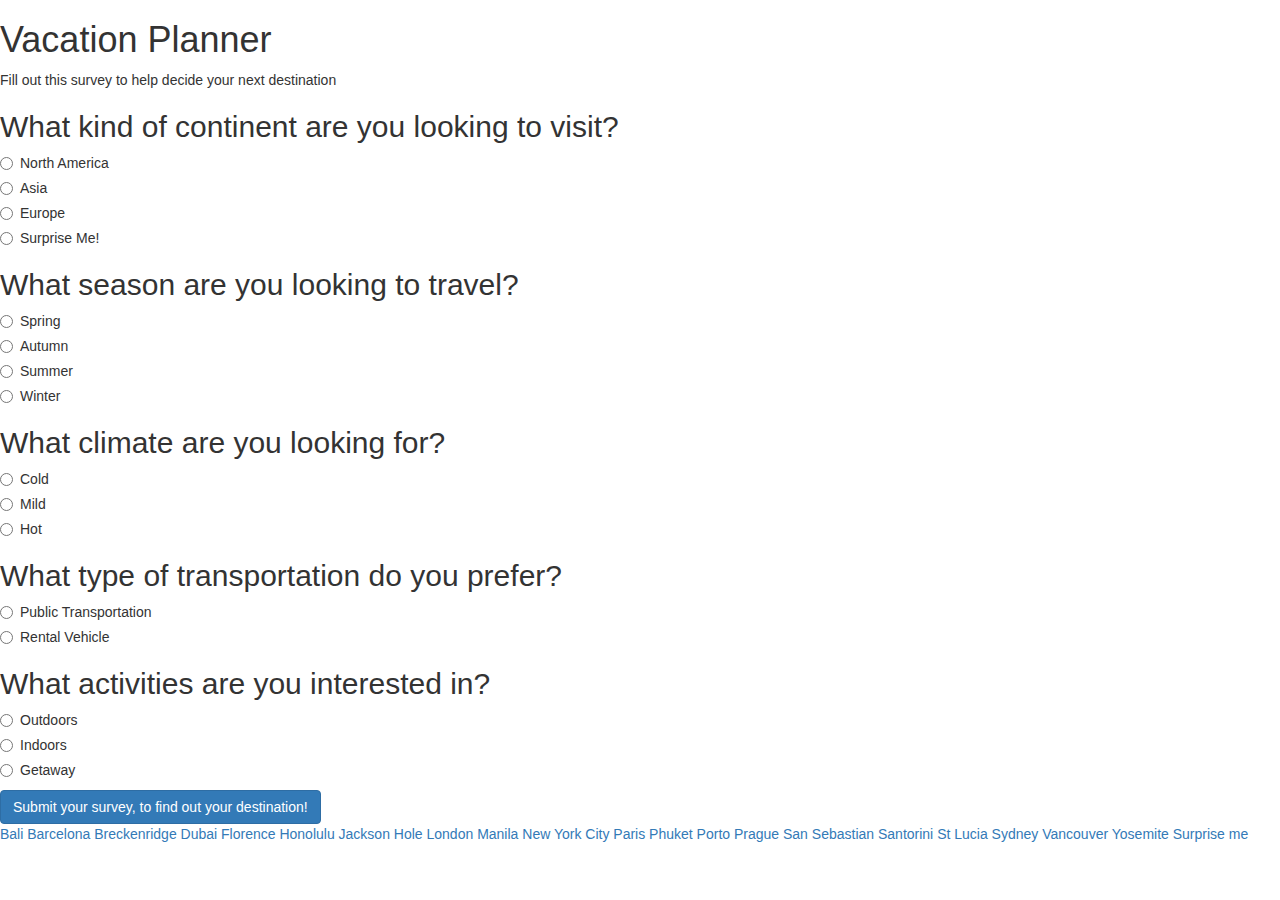
<file: index.html>
<!DOCTYPE html>
<html>
<head>
  <link rel="stylesheet" href="http://maxcdn.bootstrapcdn.com/bootstrap/3.3.7/css/bootstrap.min.css" integrity="sha384-BVYiiSIFeK1dGmJRAkycuHAHRg32OmUcww7on3RYdg4Va+PmSTsz/K68vbdEjh4u" crossorigin="anonymous">
  <link href="css/styles.css" rel="stylesheet" type="text/css">
  <script
  src="https://code.jquery.com/jquery-3.3.1.js"
  integrity="sha256-2Kok7MbOyxpgUVvAk/HJ2jigOSYS2auK4Pfzbm7uH60="
  crossorigin="anonymous"></script>
  <script src="js/scripts.js"></script>
  <title>Vacation Planner</title>
</head>
<body>

<h1>Vacation Planner</h1>
<p>Fill out this survey to help decide your next destination</p>

<form id="surveyQuestions">
  <h2>What kind of continent are you looking to visit?</h2>
    <div class="radio">
      <label>
        <input type="radio" name="continent" value="North America">
        North America
      </label>
    </div>
    <div class="radio">
      <label>
        <input type="radio" name="continent" value="Asia">
        Asia
      </label>
    </div>
    <div class="radio">
      <label>
        <input type="radio" name="continent" value="Europe">
        Europe
      </label>
    </div>
    <div class="radio">
      <label>
        <input type="radio" name="continent" value="Surprise Me">
        Surprise Me!
      </label>
    </div>

    <h2>What season are you looking to travel?</h2>
    <div class="radio">
      <label>
        <input type="radio" name="season" value="Any">
        Spring
      </label>
    </div>
    <div class="radio">
      <label>
        <input type="radio" name="season" value="Any">
        Autumn
      </label>
    </div>
    <div class="radio">
      <label>
        <input type="radio" name="season" value="Summer">
        Summer
      </label>
    </div>
    <div class="radio">
      <label>
        <input type="radio" name="season" value="Winter">
        Winter
      </label>
    </div>

    <h2>What climate are you looking for?</h2>
    <div class="radio">
      <label>
        <input type="radio" name="climate" value="Cold">
        Cold
      </label>
    </div>
    <div class="radio">
      <label>
        <input type="radio" name="climate" value="Mild">
        Mild
      </label>
    </div>
    <div class="radio">
      <label>
        <input type="radio" name="climate" value="Hot">
        Hot
      </label>
    </div>


    <h2>What type of transportation do you prefer?</h2>
    <div class="radio">
      <label>
        <input type="radio" name="transportation" value="Public">
        Public Transportation
      </label>
    </div>
    <div class="radio">
      <label>
        <input type="radio" name="transportation" value="Rental">
        Rental Vehicle
      </label>
    </div>

    <h2>What activities are you interested in?</h2>
    <div class="radio">
      <label>
        <input type="radio" name="activity" value="Outdoors">
        Outdoors
      </label>
    </div>
    <div class="radio">
      <label>
        <input type="radio" name="activity" value="Indoors">
        Indoors
      </label>
    </div>
    <div class="radio">
      <label>
        <input type="radio" name="activity" value="Getaway">
        Getaway
      </label>
    </div>

    <button class="btn btn-primary" type="submit" id="submitSurvey">Submit your survey, to find out your destination!</button>

</form>

<div id= "hideCities">
  <a href="cities/bali.html">Bali</a>
  <a href="cities/barcelona.html">Barcelona</a>
  <a href="cities/breckenridge.html">Breckenridge</a>
  <a href="cities/dubai.html">Dubai</a>
  <a href="cities/florence.html">Florence</a>
  <a href="cities/honolulu.html">Honolulu</a>
  <a href="cities/jacksonhole.html">Jackson Hole</a>
  <a href="cities/london.html">London</a>
  <a href="cities/manila.html">Manila</a>
  <a href="cities/newyork.html">New York City</a>
  <a href="cities/paris.html">Paris</a>
  <a href="cities/phuket.html">Phuket</a>
  <a href="cities/porto.html">Porto</a>
  <a href="cities/prague.html">Prague</a>
  <a href="cities/sansebastian.html">San Sebastian</a>
  <a href="cities/santorini.html">Santorini</a>
  <a href="cities/stlucia.html">St Lucia</a>
  <a href="cities/sydney.html">Sydney</a>
  <a href="cities/vancouver.html">Vancouver</a>
  <a href="cities/yosemite.html">Yosemite</a>
  <a href="http://bfy.tw/JcJA">Surprise me</a>

</div>


</body>
</html>
</file>
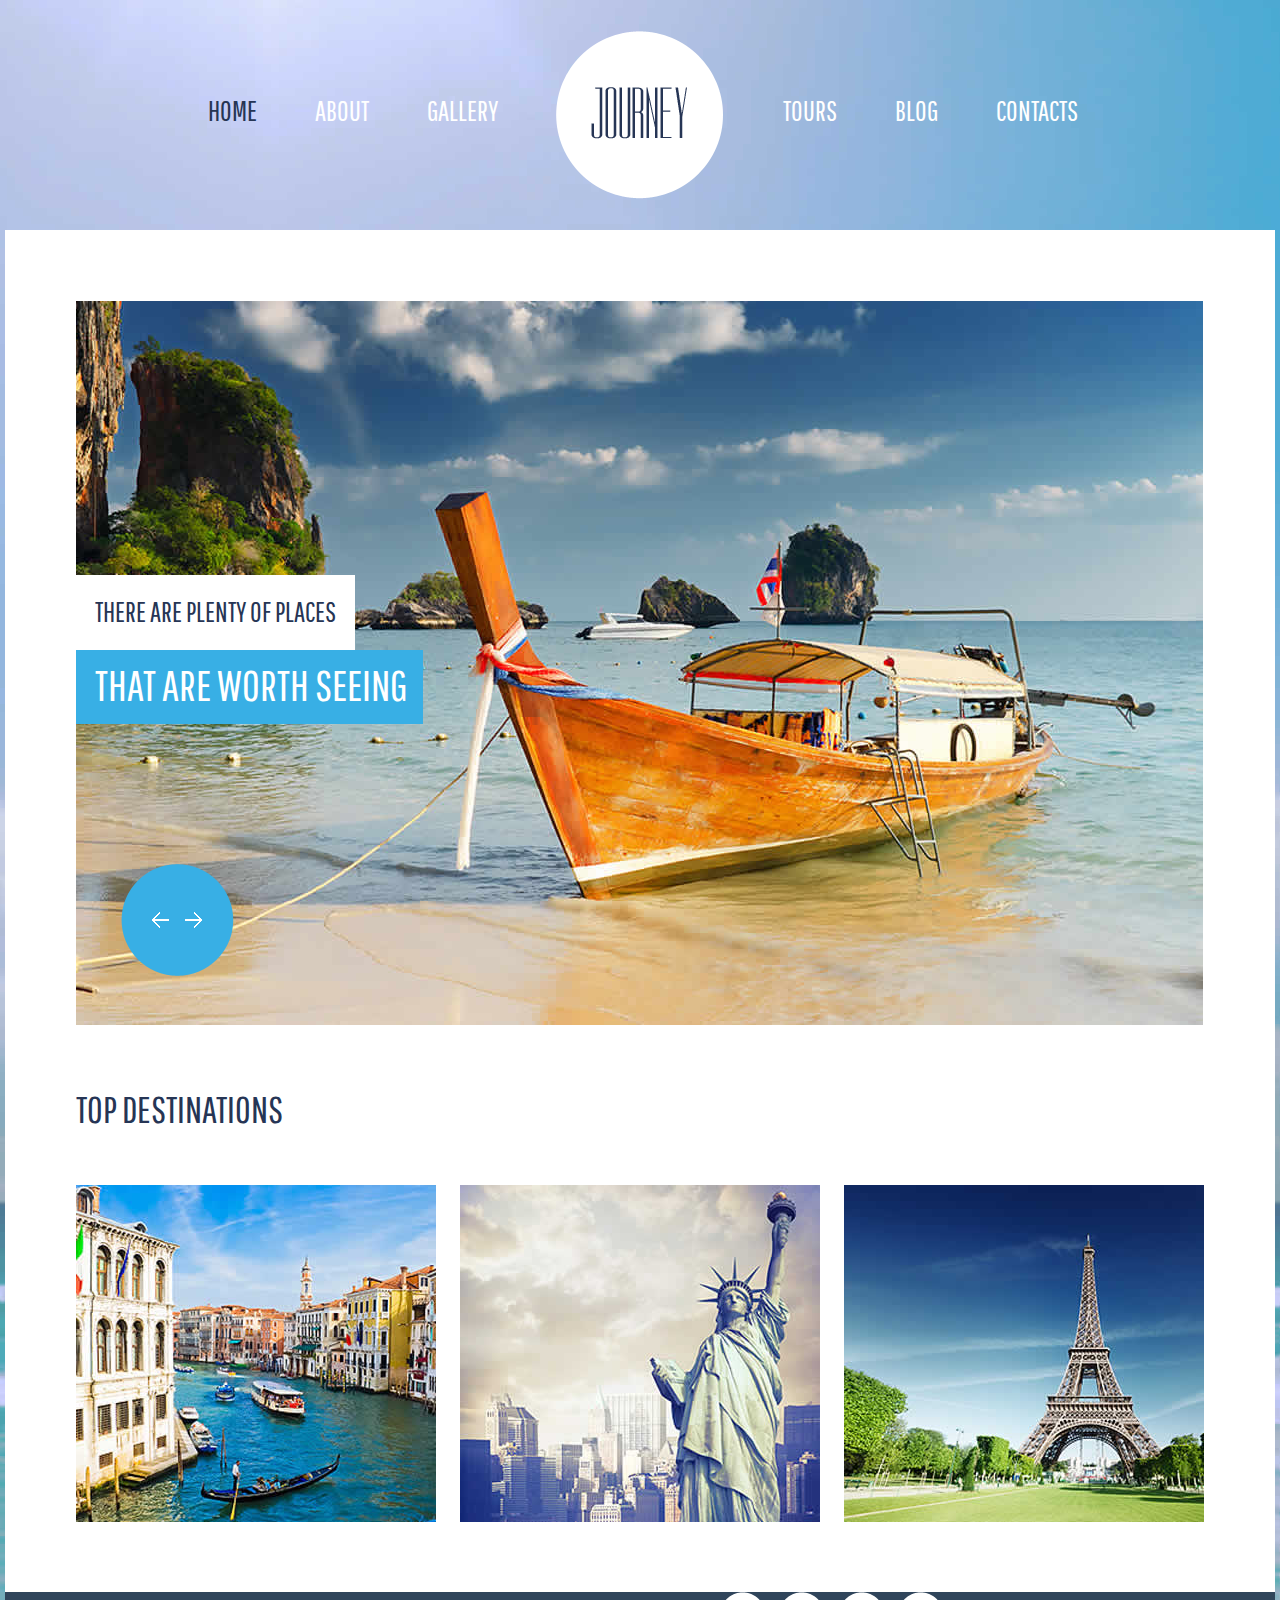
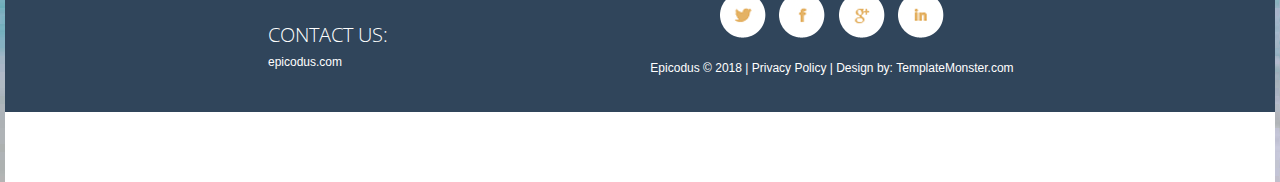
<file: Locations/index.html>
<!DOCTYPE html>
<html lang="en">
<head>
<title>Cities</title>
<meta charset="utf-8">
<link rel="icon" href="images/favicon.ico">
<link rel="shortcut icon" href="images/favicon.ico">
<link rel="stylesheet" href="css/style.css">
<link rel="stylesheet" href="css/slider.css">
<script src="js/jquery.js"></script>
<script src="js/jquery-migrate-1.1.1.js"></script>
<script src="js/superfish.js"></script>
<script src="js/sForm.js"></script>
<script src="js/jquery.jqtransform.js"></script>
<script src="js/jquery.equalheights.js"></script>
<script src="js/jquery.easing.1.3.js"></script>
<script src="js/tms-0.4.1.js"></script>
<script src="js/jquery-ui-1.10.3.custom.min.js"></script>
<script src="js/jquery.ui.totop.js"></script>
<script>
$(window).load(function () {
    $('.slider')._TMS({
        show: 0,
        pauseOnHover: false,
        prevBu: '.prev',
        nextBu: '.next',
        playBu: false,
        duration: 800,
        preset: 'random',
        pagination: false, //'.pagination',true,'<ul></ul>'
        pagNums: false,
        slideshow: 8000,
        numStatus: false,
        banners: true,
        waitBannerAnimation: false,
        progressBar: false
    });
    $("#tabs").tabs();
    $().UItoTop({
        easingType: 'easeOutQuart'
    });
});
</script>
<!--[if lt IE 9]>
<script src="js/html5shiv.js"></script>
<link rel="stylesheet" media="screen" href="css/ie.css">
<![endif]-->
</head>
<body class="page1">
<header>
  <div class="container_12">
    <div class="grid_12">
      <h1><a href="index.html"><img src="images/logo.png" alt=""></a></h1>
      <div class="clear"></div>
    </div>
    <div class="menu_block">
      <nav>
        <ul class="sf-menu">
          <li class="current"><a href="index.html">Home</a></li>
          <li class="with_ul"><a href="about.html">About</a>
            <ul>
              <li><a href="#">Agency</a></li>
              <li><a href="#">News</a></li>
              <li><a href="#">Team</a></li>
            </ul>
          </li>
          <li><a href="gallery.html">Gallery</a></li>
          <li><a href="tours.html">Tours</a></li>
          <li><a href="blog.html">Blog</a></li>
          <li><a href="contacts.html">Contacts</a></li>
        </ul>
      </nav>
      <div class="clear"></div>
    </div>
    <div class="clear"></div>
  </div>
</header>
<div class="main">
  <div class="container_12">
    <div class="grid_12">
      <div class="slider-relative">
        <div class="slider-block">
          <div class="slider"> <a href="#" class="prev"></a><a href="#" class="next"></a>
            <ul class="items">
              <li><img src="images/slide.jpg" alt="">
                <div class="banner">
                  <div>THERE ARE PLENTY OF PLACES</div>
                  <br>
                  <span> that are worth seeing</span> </div>
              </li>
              <li><img src="images/slide1.jpg" alt=""></li>
              <li><img src="images/slide2.jpg" alt=""></li>
              <li><img src="images/slide3.jpg" alt=""></li>
            </ul>
          </div>
        </div>
      </div>
    </div>
  </div>
  <div class="content">
    <div class="container_12">
      <div class="grid_12">
        <h3>Top Destinations</h3>
      </div>
      <div class="boxes">
        <div class="grid_4">
          <figure>
            <div><img src="images/page1_img1.jpg" alt=""></div>
            <figcaption>
              <h3>Venice</h3>
              Lorem ipsum dolor site geril amet, consectetur cing eliti. Suspendisse nulla leo mew dignissim eu velite a rew qw vehicula lacinia arcufasec ro. Aenean lacinia ucibusy fase tortor ut feugiat. Rabi tur oliti aliquam bibendum olor quis malesuadivamu. <a href="#" class="btn">Details</a> </figcaption>
          </figure>
        </div>
        <div class="grid_4">
          <figure>
            <div><img src="images/page1_img2.jpg" alt=""></div>
            <figcaption>
              <h3>New York</h3>
              Psum dolor sit ametylo gerto consectetur ertori hykill holit adipiscing lity. Donecto rtopil osueremo	kollit asec emmodem geteq tiloli. Aliquam dapibus neclol nami wertoli elittro eget vulpoli no
              utaterbil congue turpis in su. <a href="#" class="btn">Details</a> </figcaption>
          </figure>
        </div>
        <div class="grid_4">
          <figure>
            <div><img src="images/page1_img3.jpg" alt=""></div>
            <figcaption>
              <h3>Paris</h3>
              Lorem ipsum dolor site geril amet, consectetur cing eliti. Suspendisse nulla leo mew dignissim eu velite a rew qw vehicula lacinia arcufasec ro. Aenean lacinia ucibusy fase tortor ut feugiat. Rabi tur oliti aliquam bibendum olor quis malesuadivamu. <a href="#" class="btn">Details</a> </figcaption>
          </figure>
        </div>
      <!--  -->
      <div class="clear"></div>
    </div>
  </div>
  <div class="bottom_block">
    <div class="container_12">
      <div class="grid_2 prefix_2">
        <h4>Contact Us:</h4>
        <a href="https://www.epicodus.com">epicodus.com</a> </div>
      <div class="socials"> <a href="#"></a> <a href="#"></a> <a href="#"></a> <a href="#"></a> </div>
      <div class="copy"> Epicodus &copy; 2018 | <a href="#">Privacy Policy</a> | Design by: <a href="http://www.templatemonster.com/">TemplateMonster.com</a> </div>
    </div>
    <div class="clear"></div>
  </div>
</footer>
</body>
</html>
</file>
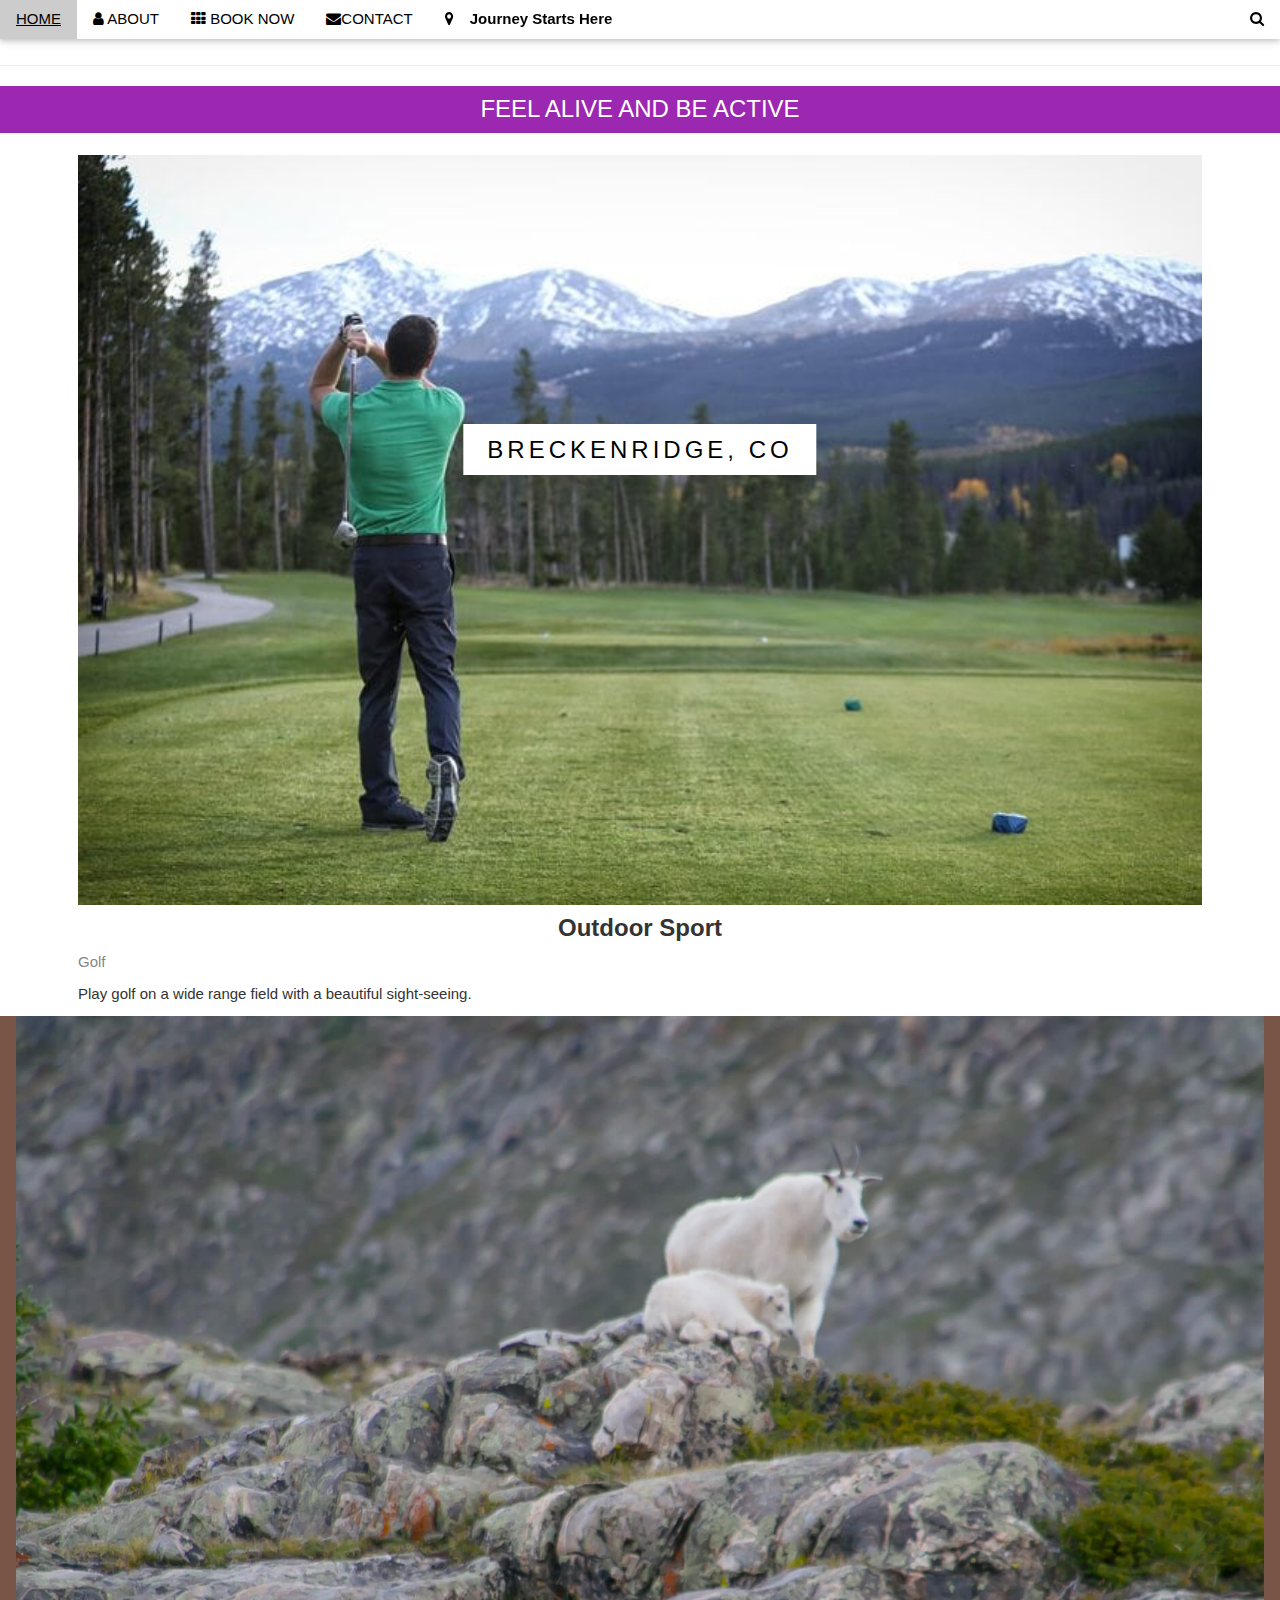
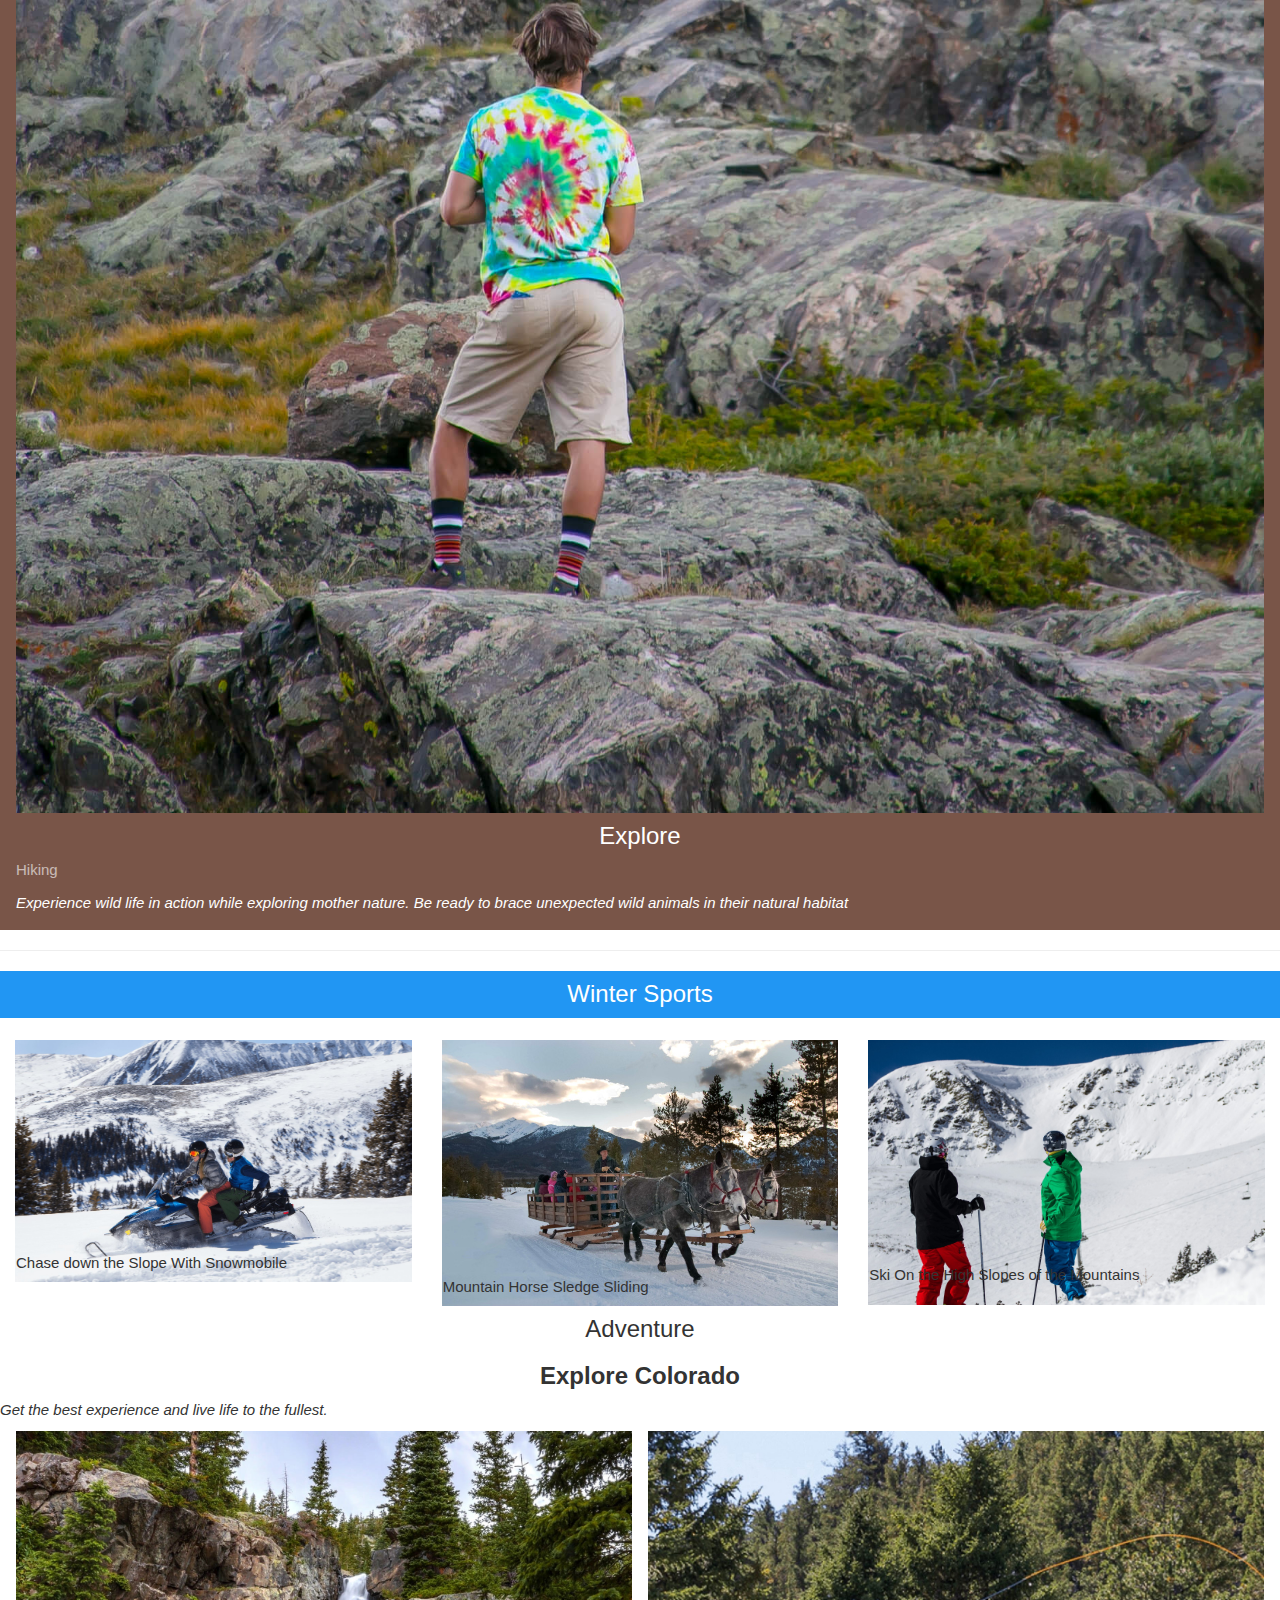
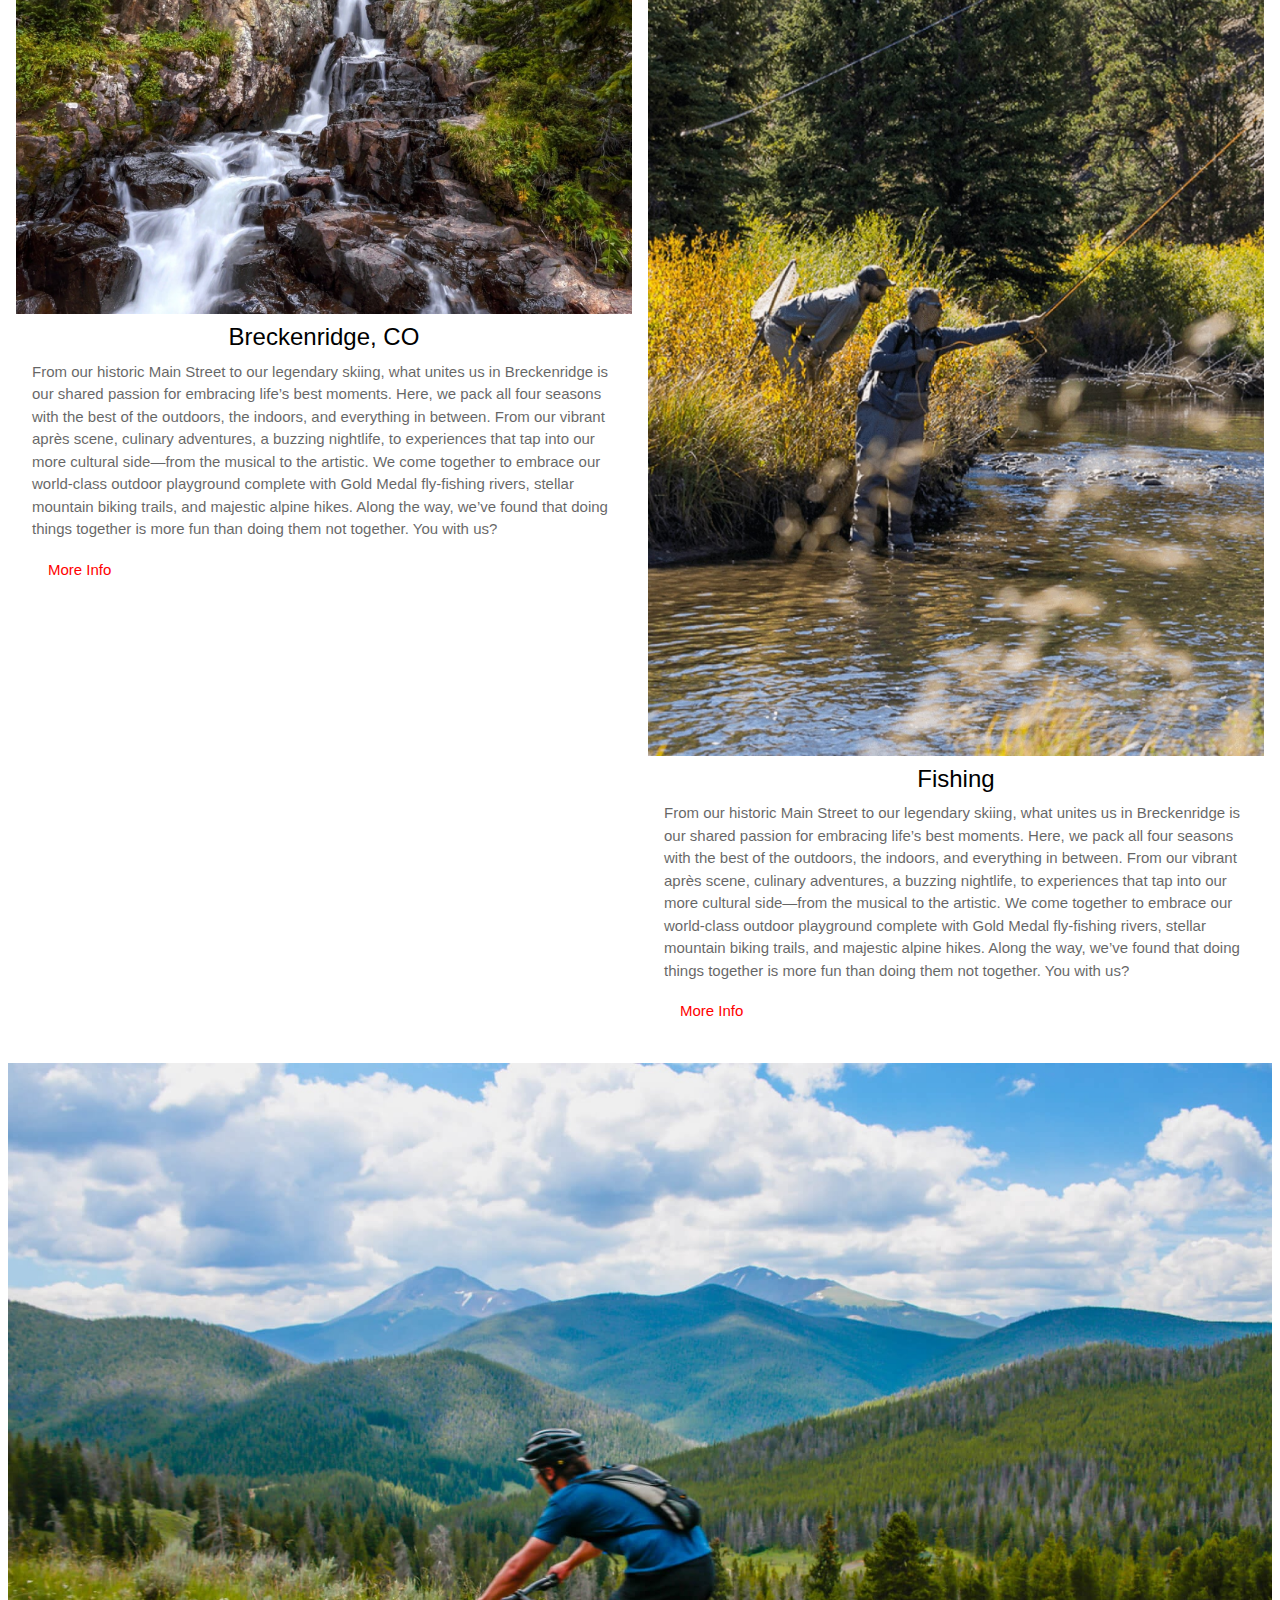
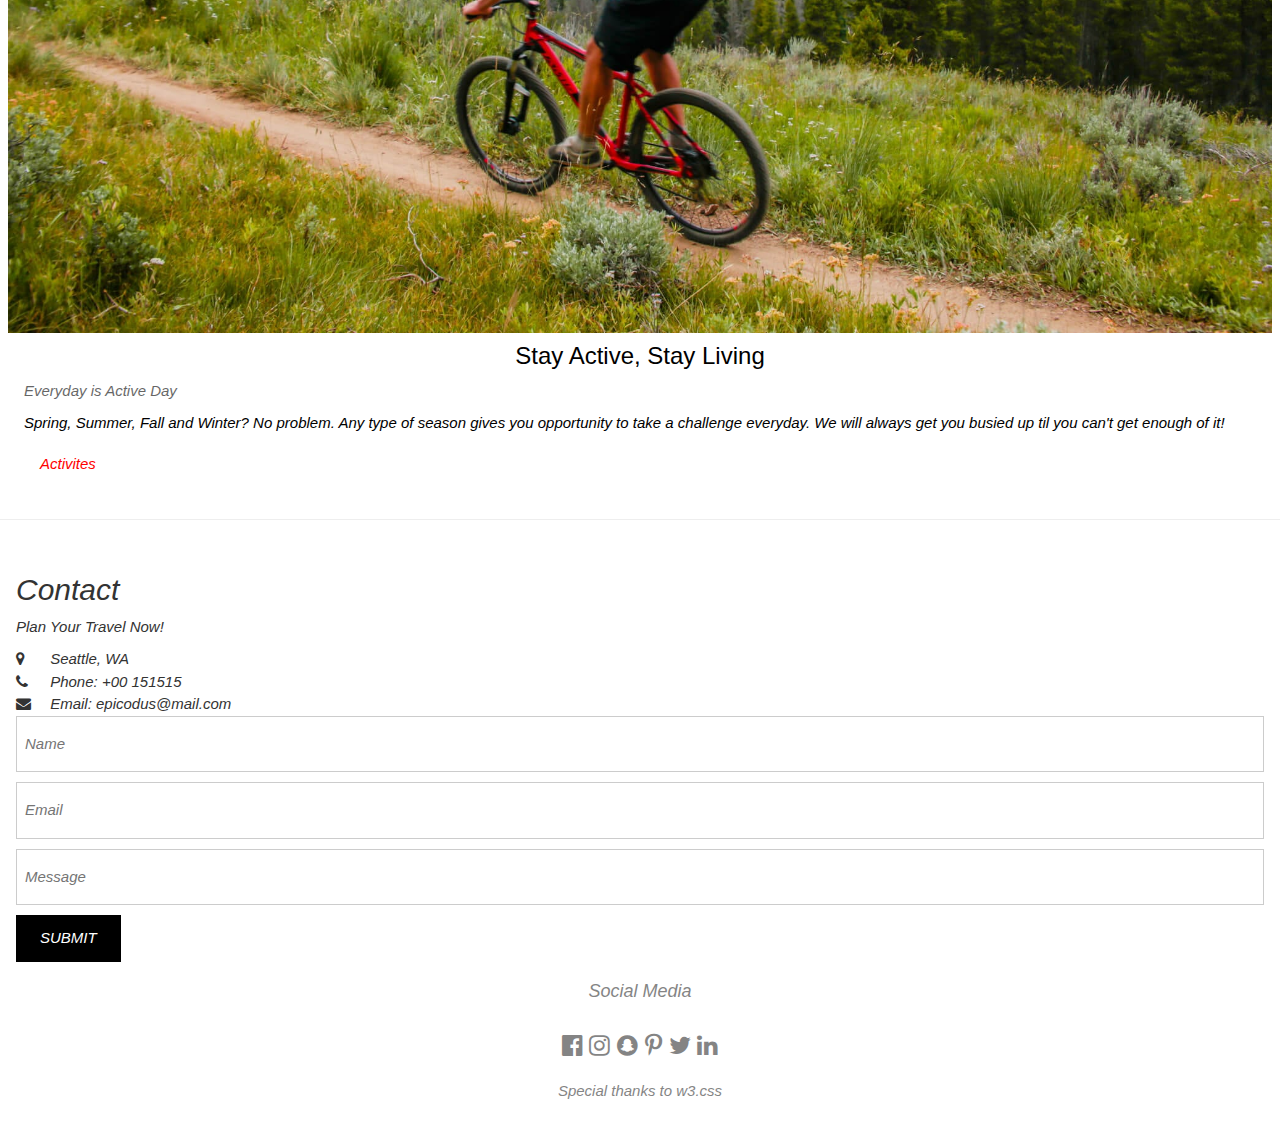
<file: colorado.html>
<!DOCTYPE html>
<html lang="en">
    <meta charset="utf-8">
    <title>Colorado</title>
    <link href="css/bootstrap.css" rel="stylesheet" type="text/css">
    <link href="css/styles.css" rel="stylesheet" type="text/css">
    <link rel="stylesheet" href="https://cdnjs.cloudflare.com/ajax/libs/animate.css/3.5.2/animate.min.css">
    <link rel="stylesheet" href="https://www.w3schools.com/w3css/4/w3.css">
    <link rel="stylesheet" href="https://cdnjs.cloudflare.com/ajax/libs/font-awesome/4.7.0/css/font-awesome.min.css">
    <script src="js/jquery.js"></script>
    <script src="js/scripts.js"></script>
  </head>
<body>

<!-- FIRST PAGE-->
<div id="firstpage">
<div class="w3-top">
<div class="w3-bar w3-card w3-animate-top w3-white" id="myNavbar">
    <a class="w3-bar-item w3-button w3-hover-black w3-hide-medium w3-hide-large w3-right" href="javascript:void(0);" onclick="toggleFunction()" title="Toggle Navigation Menu">
      <i class="fa fa-bars"></i>
    </a>
    <a href="#home" class="w3-bar-item w3-button">HOME</a>
    <a href="#about" class="w3-bar-item w3-button w3-hide-small"><i class="fa fa-user"></i> ABOUT</a>
    <a href="#book" class="w3-bar-item w3-button w3-hide-small"><i class="fa fa-th"></i> BOOK NOW</a>
    <a href="#contactform" class="w3-bar-item w3-button w3-hide-small"><i class="fa fa-envelope"></i>CONTACT</a>
    <a href="#" class="w3-bar-item w3-button w3-hide-small w3-right w3-hover-red">
      <i class="fa fa-search"></i>
    </a>
    <div class="w3-bar-item w3-text-black"><div class="animated infinite bounce delays-2s"><b><i class="fa fa-map-marker w3-margin-right"></i>Journey Starts Here</b></div>
  </div>
</div>
</div>
<!-- image bg -->
<br>
<div class="w3-display-middle" style="white-space:nowrap;">
<span class="w3-center w3-padding-large w3-white w3-xlarge w3-wide w3-animate-opacity"><span class="w3-hide-small">BRECKENRIDGE, CO</span></span>
  </div>
<div class="slideshow-container">
  <div class="mySlides fade">
  <div class="w3-container w3-yellow w3-margin-top">
  <div class="numbertext"><b>Summer</b></div>
</div>
  <img src="img_col/summer.jpg" style="width:100%">
  <div class="w3-container w3-yellow w3-margin-top">
  <div class="text"><h3><i>Captivate the Sun in Breckenridge</i></h3></div>
  </div>
</div>

<div class="mySlides fade">
  <div class="w3-container w3-orange w3-margin-top">
  <div class="numbertext"><b>Fall</b></div>
</div>
  <img src="img_col/fall.jpg" style="width:100%">
  <div class="w3-container w3-orange w3-margin-top">
  <div class="text"><h3><i>Wildflower Mountain Hike</i></h3></div>
  </div>
</div>

<div class="mySlides fade">
  <div class="w3-container w3-teal w3-margin-top">
  <div class="numbertext"><b>Winter</b></div>
  </div>
  <img src="img_col/winter.jpg" style="width:100%">
    <div class="w3-container w3-teal w3-margin-top">
  <div class="text"><h3><i>Participate in Winter Sports</i></h3></div>
    </div>
</div>
  <div style="text-align:center">
    <span class="dot"></span>
    <span class="dot"></span>
    <span class="dot"></span>
  </div>
</div>
<br>
<hr>

  <!-- section 1  -->
  <div class="w3-container w3-purple w3-margin-top">
    <div class="animated infinite jello delay-slow"><h3>FEEL ALIVE AND BE ACTIVE</h3></div>
  </div>
  <br>

  <!-- Page content -->
  <div class="container">
    <div class="w3-row-padding">
    <div class="w3-full w3-margin-middle">
      <img src="img_col/golf.jpg" style="width:100%">
        <h3><strong>Outdoor Sport</strong></h3>
        <p class="w3-opacity">Golf</p>
        <p>Play golf on a wide range field with a beautiful sight-seeing.</p>
      </div>
    </div>
  </div>
  <!--  -->
  <div class="w3-container w3-brown">
    <div class="w3-full w3-margin-bottom">
      <img src="img_col/hiking.jpg" id="hikepic" style="width:100%">
        <h3>Explore</h3>
        <p class="w3-opacity">Hiking</p>
        <p><em>Experience wild life in action while exploring mother nature.
          Be ready to brace unexpected wild animals in their natural habitat</em></p>
    </div>
  </div>
  <hr>


  <!--  -->
  <div class="w3-container w3-blue w3-margin-top">
  <div class="animated infinite rubberBand delay-slow"><h3>Winter Sports</h3></div>
  </div>

  <br>
  <div class="w3-display-container">
    <div class="col-md-4">
      <img src="img_col/snowmobile.jpg" id="snowmobilepic" style="width:100%">
      <span class="w3-display-bottomleft w3-padding">Chase down the Slope With Snowmobile</span>
    </div>
  </div>

<!--  -->

<div class="w3-display-container">
  <div class="col-md-4">
    <img src="img_col/horseslide.jpg" id="horseslidepic" style="width:100%">
    <span class="w3-display-bottomleft w3-padding">Mountain Horse Sledge Sliding</span>
  </div>
</div>


<!--  -->
<div class="w3-display-container">
  <div class="col-md-4">
    <img src="img_col/ski.jpg" id="skipic" style="width:100%">
    <span class="w3-display-bottomleft w3-padding"><p>Ski On the High Slopes of the Mountains</p></span>
  </div>
</div>

<br>
<br>
<br>
<!--  -->

<!-- Adventure -->
  <div class="w3-container">
    <div class="animated infinite zoomIn delay-slower"><h3>Adventure</h3></div>
    </div>
    <h3><strong>Explore Colorado</strong></h3>
    <p><em>Get the best experience and live life to the fullest.</em></p>
  </div>
  <div class="w3-row-padding">
    <div class="w3-half w3-margin-bottom">
      <img src="img_col/falls.jpg"  style="width:100%">
      <div class="w3-container w3-white">
        <h3>Breckenridge, CO</h3>
        <p class="w3-opacity">From our historic Main Street to our legendary skiing, what unites us in Breckenridge is our shared passion for embracing life’s best moments. Here, we pack all four seasons with the best of the outdoors, the indoors, and everything in between. From our vibrant après scene, culinary adventures, a buzzing nightlife, to experiences that tap into our more cultural side—from the musical to the artistic. We come together to embrace our world-class outdoor playground complete with Gold Medal fly-fishing rivers, stellar mountain biking trails, and majestic alpine hikes. Along the way, we’ve found that doing things together is more fun than doing them not together. You with us?</p>
        <button class="w3-button w3-margin-bottom"><div class="animated infinite bounce delay-1s" id="info1"><a href="https://www.gobreck.com/">More Info</a></div></button>
      </div>
    </div>
    <div class="w3-half w3-margin-bottom">
      <img src="img_col/fishing.jpg"  style="width:100%">
      <div class="w3-container w3-white">
        <h3>Fishing</h3>
        <p class="w3-opacity">From our historic Main Street to our legendary skiing, what unites us in Breckenridge is our shared passion for embracing life’s best moments. Here, we pack all four seasons with the best of the outdoors, the indoors, and everything in between. From our vibrant après scene, culinary adventures, a buzzing nightlife, to experiences that tap into our more cultural side—from the musical to the artistic. We come together to embrace our world-class outdoor playground complete with Gold Medal fly-fishing rivers, stellar mountain biking trails, and majestic alpine hikes. Along the way, we’ve found that doing things together is more fun than doing them not together. You with us?</p>
        <button class="w3-button w3-margin-bottom"><div class="animated infinite bounce delay-1s" id="info1"><a href="https://www.gobreck.com/">More Info</a></div></button>
      </div>
    </div>
      <img src="img_col/biking.jpg" style="width:100%">
      <div class="w3-container w3-white">
        <h3>Stay Active, Stay Living</h3>
        <p class="w3-opacity"><em>Everyday is Active Day<em></p>
        <p>Spring, Summer, Fall and Winter? No problem. Any type of season gives you opportunity to take
          a challenge everyday. We will always get you busied up til you can't get enough of it!</p>
        <button class="w3-button w3-margin-bottom"><div class="animated infinite bounce delay-1s" id="info1"><a href="https://www.gobreck.com/seasons/summer/breckenridge-summer-activities/">Activites</a></div></button>
      </div>
  </div>
<hr>
<br>

  <!-- Contact -->
  <div class="w3-container" id="contactform">
    <h2>Contact</h2>
    <p>Plan Your Travel Now!</p>
    <i class="fa fa-map-marker" style="width:30px"></i> Seattle, WA<br>
    <i class="fa fa-phone" style="width:30px"></i> Phone: +00 151515<br>
    <i class="fa fa-envelope" style="width:30px"> </i> Email: epicodus@mail.com<br>
    <form action="/action_page.php" target="_blank">
      <p><input class="w3-input w3-padding-16 w3-border" type="text" placeholder="Name" required name="Name"></p>
      <p><input class="w3-input w3-padding-16 w3-border" type="text" placeholder="Email" required name="Email"></p>
      <p><input class="w3-input w3-padding-16 w3-border" type="text" placeholder="Message" required name="Message"></p>
      <p><button class="w3-button w3-black w3-padding-large" type="submit" id="submit">SUBMIT</button></p>
    </form>
  </div>

<!-- End page content -->

<!-- Footer -->
<footer class="w3-container w3-center w3-opacity w3-margin-bottom">
  <h5>Social Media</h5>
  <div class="w3-xlarge w3-padding-16">
    <i class="fa fa-facebook-official w3-hover-opacity"></i>
    <i class="fa fa-instagram w3-hover-opacity"></i>
    <i class="fa fa-snapchat w3-hover-opacity"></i>
    <i class="fa fa-pinterest-p w3-hover-opacity"></i>
    <i class="fa fa-twitter w3-hover-opacity"></i>
    <i class="fa fa-linkedin w3-hover-opacity"></i>
  </div>
  <p>Special thanks to <a href="https://www.w3schools.com/w3css/default.asp" target="_blank" class="w3-hover-text-green">w3.css</a></p>
</footer>
</body>
</html>
</file>
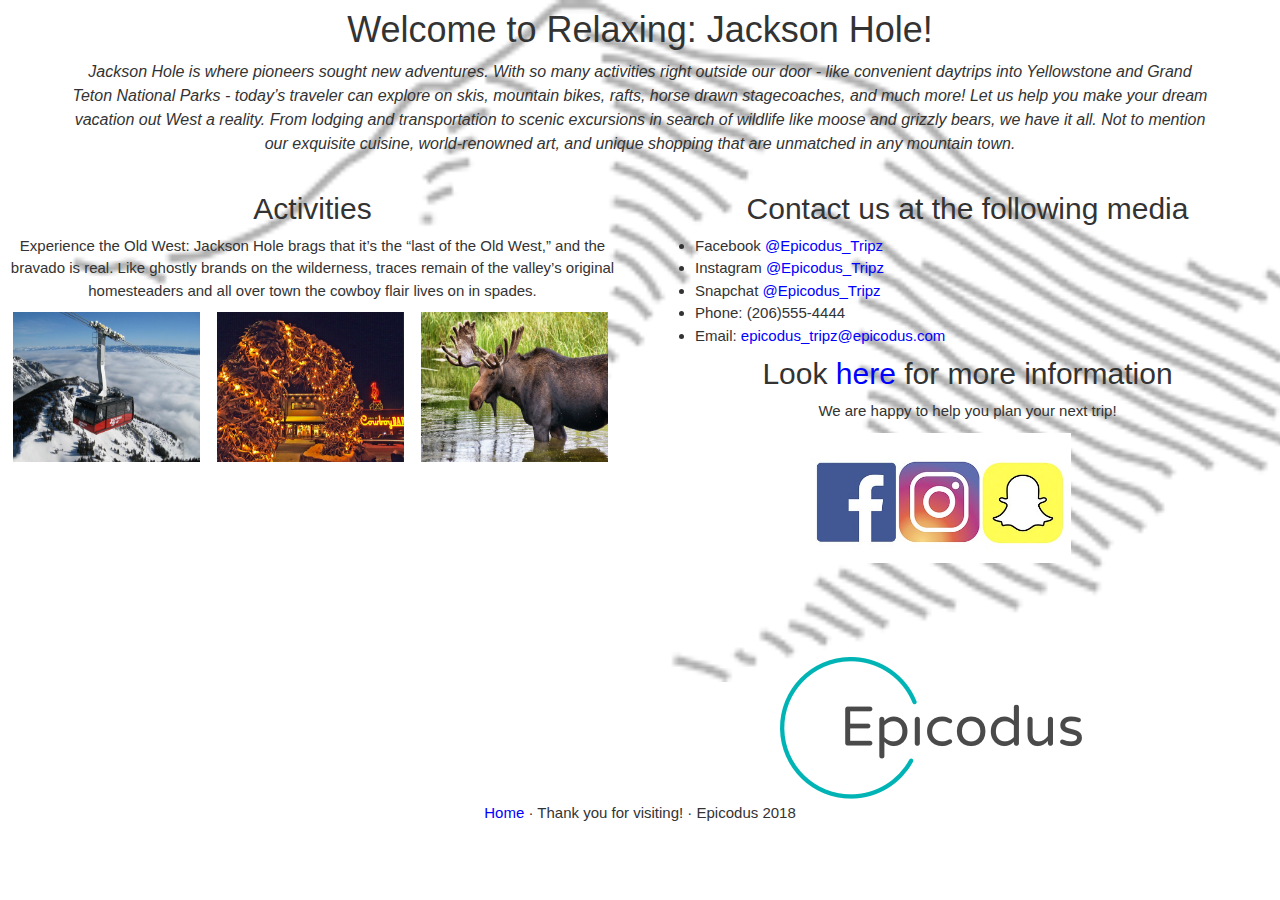
<file: cities/jacksonhole.html>
<!DOCTYPE html>
<html>
<head>
  <link rel="stylesheet" href="http://maxcdn.bootstrapcdn.com/bootstrap/3.3.7/css/bootstrap.min.css" integrity="sha384-BVYiiSIFeK1dGmJRAkycuHAHRg32OmUcww7on3RYdg4Va+PmSTsz/K68vbdEjh4u" crossorigin="anonymous">
  <link rel="stylesheet" href="https://www.w3schools.com/w3css/4/w3.css">
  <link href="../css/kennethstyles.css" rel="stylesheet" type="text/css">
  <script src="https://code.jquery.com/jquery-3.3.1.js" integrity="sha256-2Kok7MbOyxpgUVvAk/HJ2jigOSYS2auK4Pfzbm7uH60=" crossorigin="anonymous"></script>
  <script src="../js/scripts.js"></script>
  <script src="../js/slidescripts.js"></script>
  <title>Jackson Hole, Wyoming</title>
</head>
<body>
<!-- Heading -->
<div class ="container">
<img src="../img/jacksonhole.png" alt="background" id="backImage">
  <!-- <div class="jumbotron"> -->
    <h1>Welcome to Relaxing: Jackson Hole!</h1>
    <p id="headerText"><em> Jackson Hole is where pioneers sought new adventures. With so many activities right outside our door - like convenient daytrips into Yellowstone and Grand Teton National Parks - today’s traveler can explore on skis, mountain bikes, rafts, horse drawn stagecoaches, and much more! Let us help you make your dream vacation out West a reality. From lodging and transportation to scenic excursions in search of wildlife like moose and grizzly bears, we have it all. Not to mention our exquisite cuisine, world-renowned art, and unique shopping that are unmatched in any mountain town. </em></p>
  <!-- </div> -->
</div>
<!-- Slide show pictures -->
<div class="w3-content w3-section" style="max-width:600px">
  <img class="mySlides" src="../img/jacksonhole1.jpg" id="pictureset1">
  <img class="mySlides" src="../img/jacksonhole2.jpg" id="pictureset1">
  <img class="mySlides" src="../img/jacksonhole3.jpg" id="pictureset1">
</div>
<!-- Information Boxes -->
<div class = "row">
  <div class = "col-md-6">
    <h2>Activities</h2>
    <p>Experience the Old West: Jackson Hole brags that it’s the “last of the Old West,” and the bravado is real. Like ghostly brands on the wilderness, traces remain of the valley’s original homesteaders and all over town the cowboy flair lives on in spades.</p>
    <img src="../img/jacksonhole4.jpg" id="pictureset2">
    <img src="../img/jacksonhole5.jpg" id="pictureset2">
    <img src="../img/jacksonhole6.jpg" id="pictureset2">
    <iframe width="560" height="315" src="https://www.youtube.com/embed/tAEj5xKUXF0" frameborder="0" allow="autoplay; encrypted-media" allowfullscreen></iframe>  </div>
  <!-- Social Media Outlets -->
  <div class = "col-md-6">
    <h2>Contact us at the following media</h2>
    <ul>
      <li>Facebook <a href="">@Epicodus_Tripz</a></li>
      <li>Instagram <a href="">@Epicodus_Tripz</a></li>
      <li>Snapchat <a href="">@Epicodus_Tripz</a></li>
      <li>Phone: (206)555-4444 </li>
      <li>Email:<a href=""> epicodus_tripz@epicodus.com</a></li>
    </ul>
  <h2>Look <a href="http://www.jacksonholetraveler.com/ ">here</a> for more information</h2>
  <p> We are happy to help you plan your next trip!</p>
  <img src = "../img/socialmedia.jpeg" id="logo">
  <img src ="../img/epicodus.png" id="epicodus">
  </div>
</div>
<footer><a href="../index.html">Home </a>· Thank you for visiting! · Epicodus 2018</footer>
</body>
</html>
</file>
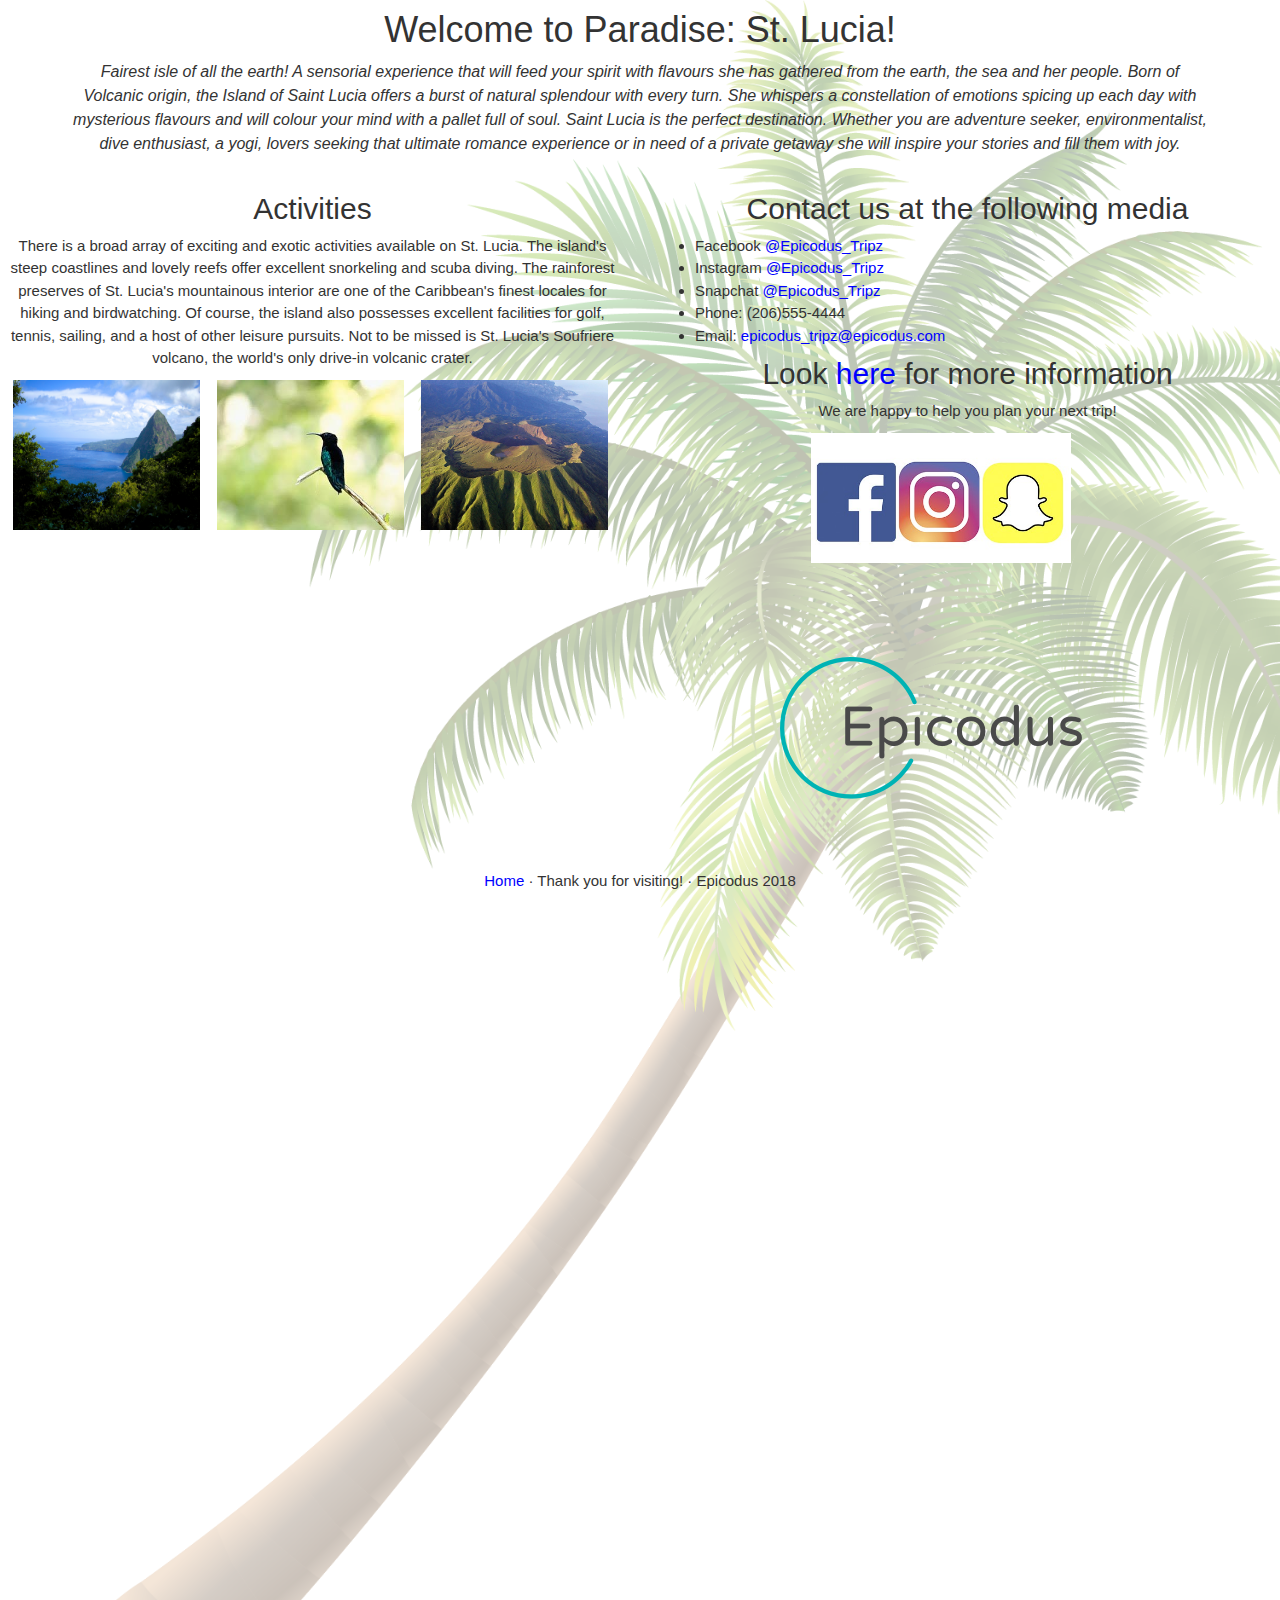
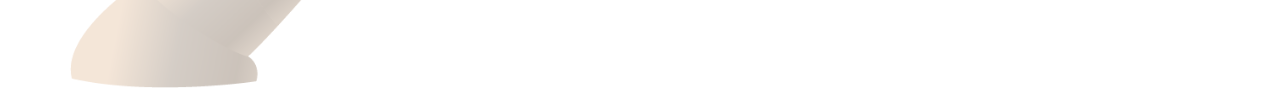
<file: cities/stlucia.html>
<!DOCTYPE html>
<html>
<head>
  <link rel="stylesheet" href="http://maxcdn.bootstrapcdn.com/bootstrap/3.3.7/css/bootstrap.min.css" integrity="sha384-BVYiiSIFeK1dGmJRAkycuHAHRg32OmUcww7on3RYdg4Va+PmSTsz/K68vbdEjh4u" crossorigin="anonymous">
  <link rel="stylesheet" href="https://www.w3schools.com/w3css/4/w3.css">
  <link href="../css/kennethstyles.css" rel="stylesheet" type="text/css">
  <script src="https://code.jquery.com/jquery-3.3.1.js" integrity="sha256-2Kok7MbOyxpgUVvAk/HJ2jigOSYS2auK4Pfzbm7uH60=" crossorigin="anonymous"></script>
  <script src="../js/scripts.js"></script>
  <script src="../js/slidescripts.js"></script>
  <title>St. Lucia</title>
</head>
<body>
<!-- Heading -->
<div class ="container">
<img src="../img/palmtrees.png" alt="background" id="backImage">
  <!-- <div class="jumbotron"> -->
    <h1>Welcome to Paradise: St. Lucia!</h1>
    <p id="headerText"><em>Fairest isle of all the earth! A sensorial experience that will feed your spirit with flavours she has gathered from the earth, the sea and her people. Born of Volcanic origin, the Island of Saint Lucia offers a burst of natural splendour with every turn. She whispers a constellation of emotions spicing up each day with mysterious flavours and will colour your mind with a pallet full of soul. Saint Lucia is the perfect destination. Whether you are adventure seeker, environmentalist, dive enthusiast, a yogi, lovers seeking that ultimate romance experience or in need of a private getaway she will inspire your stories and fill them with joy.</em></p>
  </div>
</div>
<!-- Slide show pictures -->
<div class="w3-content w3-section" style="max-width:600px">
  <img class="mySlides" src="../img/stlucia1.jpg" id="pictureset1">
  <img class="mySlides" src="../img/stlucia2.jpg" id="pictureset1">
  <img class="mySlides" src="../img/stlucia3.jpg" id="pictureset1">
</div>
<!-- Information Boxes -->
<div class = "row">
  <div class = "col-md-6">
    <h2>Activities</h2>
    <p>There is a broad array of exciting and exotic activities available on St. Lucia. The island's steep coastlines and lovely reefs offer excellent snorkeling and scuba diving. The rainforest preserves of St. Lucia's mountainous interior are one of the Caribbean's finest locales for hiking and birdwatching. Of course, the island also possesses excellent facilities for golf, tennis, sailing, and a host of other leisure pursuits. Not to be missed is St. Lucia's Soufriere volcano, the world's only drive-in volcanic crater.</p>
    <img src="../img/stlucia4.jpg" id="pictureset2">
    <img src="../img/stlucia5.jpg" id="pictureset2">
    <img src="../img/stlucia6.jpg" id="pictureset2">
    <iframe width="560" height="315" src="https://www.youtube.com/embed/vDebwXR3tG0" frameborder="0" allow="autoplay; encrypted-media" allowfullscreen></iframe>
  </div>
  <!-- Social Media Outlets -->
  <div class = "col-md-6">
    <h2>Contact us at the following media</h2>
    <ul>
      <li>Facebook <a href="">@Epicodus_Tripz</a></li>
      <li>Instagram <a href="">@Epicodus_Tripz</a></li>
      <li>Snapchat <a href="">@Epicodus_Tripz</a></li>
      <li>Phone: (206)555-4444 </li>
      <li>Email:<a href=""> epicodus_tripz@epicodus.com</a></li>
    </ul>
  <h2>Look <a href="https://weblogtheworld.com/formats/photos/st-lucia-travel-guide">here</a> for more information</h2>
  <p> We are happy to help you plan your next trip!</p>
  <img src = "../img/socialmedia.jpeg" id="logo">
  <img src ="../img/epicodus.png" id="epicodus">
  </div>
</div>
<footer><a href="../index.html">Home </a>· Thank you for visiting! · Epicodus 2018</footer>
</body>
</html>
</file>
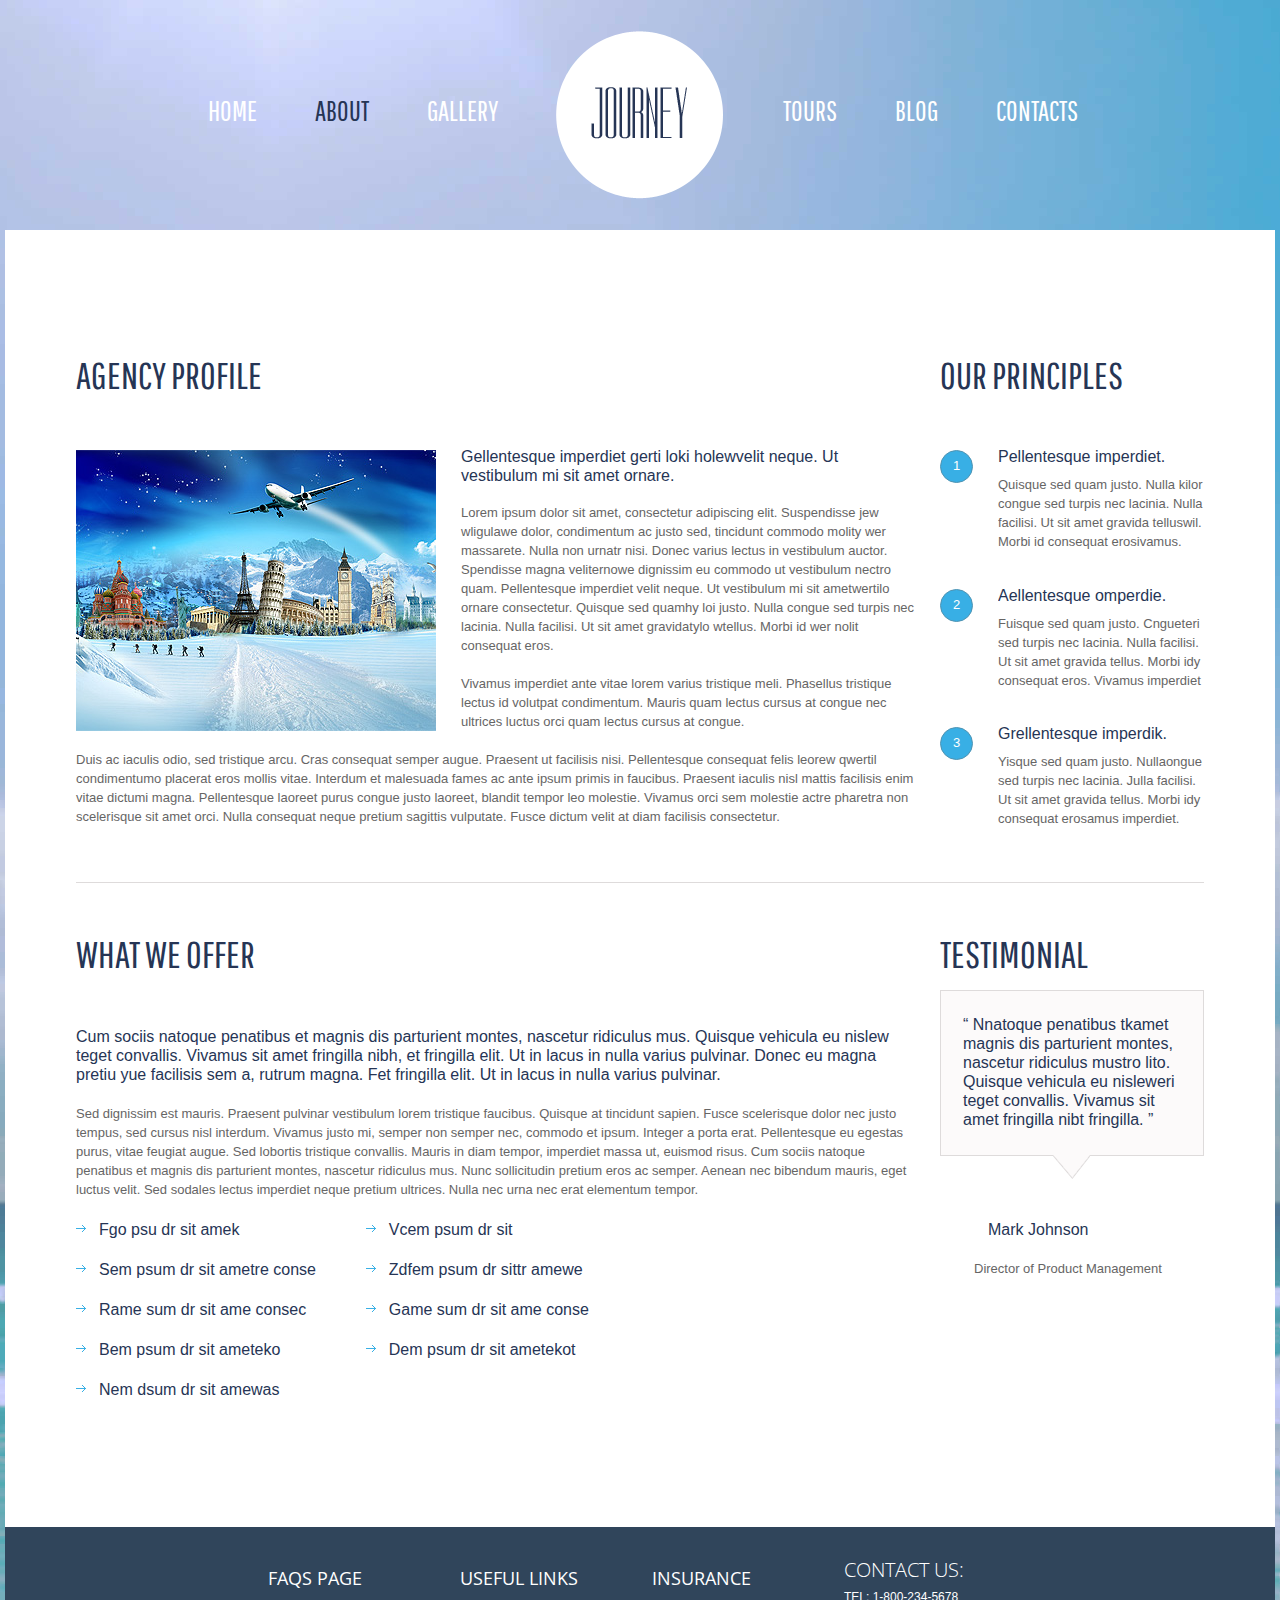
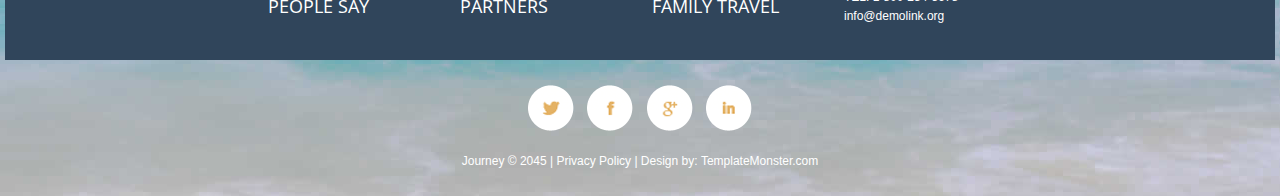
<file: Locations/about.html>
<!DOCTYPE html>
<html lang="en">
<head>
<title>Journey | About</title>
<meta charset="utf-8">
<link rel="icon" href="images/favicon.ico">
<link rel="shortcut icon" href="images/favicon.ico">
<link rel="stylesheet" href="css/style.css">
<script src="js/jquery.js"></script>
<script src="js/jquery-migrate-1.1.1.js"></script>
<script src="js/superfish.js"></script>
<script src="js/jquery.equalheights.js"></script>
<script src="js/jquery.easing.1.3.js"></script>
<script src="js/jquery.ui.totop.js"></script>
<script>
$(window).load(function () {
    $().UItoTop({
        easingType: 'easeOutQuart'
    });
});
</script>
<!--[if lt IE 9]>
<script src="js/html5shiv.js"></script>
<link rel="stylesheet" media="screen" href="css/ie.css">
<![endif]-->
</head>
<body>
<header>
  <div class="container_12">
    <div class="grid_12">
      <h1><a href="index.html"><img src="images/logo.png" alt=""></a></h1>
      <div class="clear"></div>
    </div>
    <div class="menu_block">
      <nav>
        <ul class="sf-menu">
          <li><a href="index.html">Home</a></li>
          <li class="current"><a href="about.html">About</a>
            <ul>
              <li><a href="#">Agency</a></li>
              <li><a href="#">News</a></li>
              <li><a href="#">Team</a></li>
            </ul>
          </li>
          <li><a href="gallery.html">Gallery</a></li>
          <li><a href="tours.html">Tours</a></li>
          <li><a href="blog.html">Blog</a></li>
          <li><a href="contacts.html">Contacts</a></li>
        </ul>
      </nav>
      <div class="clear"></div>
    </div>
    <div class="clear"></div>
  </div>
</header>
<div class="main">
  <div class="content">
    <div class="container_12">
      <div class="grid_9">
        <div class="">
          <h3>Agency Profile</h3>
          <img src="images/page2_img1.jpg" alt="" class="img_inner fleft">
          <p class="text1"><a href="#">Gellentesque imperdiet gerti loki holewvelit neque. Ut vestibulum mi sit amet ornare. </a></p>
          <p>Lorem ipsum dolor sit amet, consectetur adipiscing elit. Suspendisse jew wligulawe dolor, condimentum ac justo sed, tincidunt commodo molity wer massarete. Nulla non urnatr nisi. Donec varius lectus in vestibulum auctor. Spendisse magna veliternowe dignissim eu commodo ut vestibulum nectro quam. Pellentesque imperdiet velit neque. Ut vestibulum mi sit ametwertilo ornare consectetur. Quisque sed quamhy loi justo. Nulla congue sed turpis nec lacinia. Nulla facilisi. Ut sit amet gravidatylo wtellus. Morbi id wer nolit consequat eros. </p>
          <p>Vivamus imperdiet ante vitae lorem varius tristique meli. Phasellus tristique lectus id volutpat condimentum. Mauris quam lectus cursus at congue nec ultrices luctus orci quam lectus cursus at congue.</p>
          <div class="clear"></div>
          Duis ac iaculis odio, sed tristique arcu. Cras consequat semper augue. Praesent ut facilisis nisi. Pellentesque consequat felis leorew qwertil condimentumo placerat eros mollis vitae. Interdum et malesuada fames ac ante ipsum primis in faucibus. Praesent iaculis nisl mattis facilisis enim vitae dictumi magna. Pellentesque laoreet purus congue justo laoreet, blandit tempor leo molestie. Vivamus orci sem molestie actre pharetra non scelerisque sit amet orci. Nulla consequat neque pretium sagittis vulputate. Fusce dictum velit at diam facilisis consectetur. </div>
      </div>
      <div class="grid_3">
        <h3>Our Principles</h3>
        <ul class="list1">
          <li>
            <div class="count">1</div>
            <div class="extra_wrapper">
              <div class="text1"><a href="#">Pellentesque imperdiet. </a></div>
              Quisque sed quam justo. Nulla kilor congue sed turpis nec lacinia. Nulla facilisi. Ut sit amet gravida telluswil. Morbi id consequat erosivamus. </div>
          </li>
          <li>
            <div class="count">2</div>
            <div class="extra_wrapper">
              <div class="text1"><a href="#">Aellentesque omperdie. </a></div>
              Fuisque sed quam justo. Cngueteri sed turpis nec lacinia. Nulla facilisi. Ut sit amet gravida tellus. Morbi idy consequat eros. Vivamus imperdiet </div>
          </li>
          <li>
            <div class="count">3</div>
            <div class="extra_wrapper">
              <div class="text1"><a href="#">Grellentesque imperdik. </a></div>
              Yisque sed quam justo. Nullaongue sed turpis nec lacinia. Julla facilisi. Ut sit amet gravida tellus. Morbi idy consequat erosamus imperdiet. </div>
          </li>
        </ul>
      </div>
      <div class="clear"></div>
      <div class="grid_12">
        <div class="hor_sep"></div>
      </div>
      <div class="clear"></div>
      <div class="grid_9">
        <h3 class="head1">What We Offer</h3>
        <p class="text1 tx2">Cum sociis natoque penatibus et magnis dis parturient montes, nascetur ridiculus mus. Quisque vehicula eu nislew teget convallis. Vivamus sit amet fringilla nibh, et fringilla elit. Ut in lacus in nulla varius pulvinar. Donec eu magna pretiu yue facilisis sem a, rutrum magna.  Fet fringilla elit. Ut in lacus in nulla varius pulvinar.</p>
        <p>Sed dignissim est mauris. Praesent pulvinar vestibulum lorem tristique faucibus. Quisque at tincidunt sapien. Fusce scelerisque dolor nec justo tempus, sed cursus nisl interdum. Vivamus justo mi, semper non semper nec, commodo et ipsum. Integer a porta erat. Pellentesque eu egestas purus, vitae feugiat augue. Sed lobortis tristique convallis. Mauris in diam tempor, imperdiet massa ut, euismod risus. Cum sociis natoque penatibus et magnis dis parturient montes, nascetur ridiculus mus. Nunc sollicitudin pretium eros ac semper. Aenean nec bibendum mauris, eget luctus velit. Sed sodales lectus imperdiet neque pretium ultrices. Nulla nec urna nec erat elementum tempor.</p>
        <ul class="list2">
          <li><a href="#">Fgo psu dr sit amek </a></li>
          <li><a href="#">Sem psum dr sit ametre conse</a></li>
          <li><a href="#">Rame sum dr sit ame consec</a></li>
          <li><a href="#">Bem psum dr sit ameteko </a></li>
          <li><a href="#">Nem dsum dr sit amewas </a></li>
        </ul>
        <ul class="list2">
          <li><a href="#">Vcem psum dr sit </a></li>
          <li><a href="#">Zdfem psum dr sittr amewe </a></li>
          <li><a href="#">Game sum dr sit ame conse</a></li>
          <li><a href="#">Dem psum dr sit ametekot </a></li>
        </ul>
        <div class="clear"></div>
      </div>
      <div class="grid_3">
        <h3 class="head1">testimonial</h3>
        <blockquote>
          <p class="text1"> “ Nnatoque penatibus tkamet magnis dis parturient montes, nascetur ridiculus mustro lito. Quisque vehicula eu nisleweri teget convallis. Vivamus sit amet fringilla nibt fringilla. ”</p>
          <div class="bq_bot">
            <div class="text1">Mark Johnson</div>
            Director of Product Management </div>
        </blockquote>
      </div>
      <div class="clear"></div>
    </div>
  </div>
  <div class="bottom_block">
    <div class="container_12">
      <div class="grid_2 prefix_2">
        <ul>
          <li><a href="#">FAQS Page</a></li>
          <li><a href="#">People Say</a></li>
        </ul>
      </div>
      <div class="grid_2">
        <ul>
          <li><a href="#">Useful links</a></li>
          <li><a href="#">Partners</a></li>
        </ul>
      </div>
      <div class="grid_2">
        <ul>
          <li><a href="#">Insurance</a></li>
          <li><a href="#">Family Travel</a></li>
        </ul>
      </div>
      <div class="grid_2">
        <h4>Contact Us:</h4>
        TEL: 1-800-234-5678<br>
        <a href="#">info@demolink.org</a> </div>
      <div class="clear"></div>
    </div>
  </div>
</div>
<footer>
  <div class="container_12">
    <div class="grid_12">
      <div class="socials"> <a href="#"></a> <a href="#"></a> <a href="#"></a> <a href="#"></a> </div>
      <div class="copy"> Journey &copy; 2045 | <a href="#">Privacy Policy</a> | Design by: <a href="http://www.templatemonster.com/">TemplateMonster.com</a> </div>
    </div>
    <div class="clear"></div>
  </div>
</footer>
</body>
</html>
</file>
<file: css/styles.css>
#intro {
  font-size: 50px;
  color: black;
  font-style: italic;
  font-family: fantasy;
  text-align: left;
  font-size: xlarge;
}

/* slide show  */
/* Slideshow container */
{box-sizing: border-box;}
body {font-family: Verdana, sans-serif;}
.mySlides {display: none;}
img {vertical-align: middle;}

#summer, #fall, #winter {
    background-attachment: fixed;
    background-position: center;
    background-repeat: no-repeat;
    background-size: cover;
}

.active {
  background-color: #717171;
}

/* Fading animation */
.fade {
  -webkit-animation-name: fade;
  -webkit-animation-duration: 3s;
  animation-name: fade;
  animation-duration: 3s;
}

@-webkit-keyframes fade {
  from {opacity: .4}
  to {opacity: 1}
}

@keyframes fade {
  from {opacity: .4}
  to {opacity: 1}
}

/* On smaller screens, decrease text size */
@media only screen and (max-width: 300px) {
  .text {font-size: 11px}
}

/*  */
h3 {
  text-align: center;
}
#info1 {
  color: red;
}

#horseslidepic:hover {
  transform: scale(1.1);
}

#snowmobilepic:hover {
  transform: scale(1.1);
}


#skipic:hover {
  transform: scale(1.1);
}

#fishing {
  float: right;
  height: 40%;
  width: 20%;
  background-size: cover;
}

.clearfix::after {
    content: "";
    clear: both;
  }
</file>
<file: Locations/css/slider.css>
/*Slider*/
.slider-relative {
	position:relative;
	overflow: hidden;
	margin-top: 71px;
}


.items {
	display: none;	
	overflow: hidden;
}

.slider-block {
	position:relative;
	height: 724px;
	
}
.slider {
	z-index:2;
	overflow: visible !important;
	height: 724px;

	position: relative;
}


/*

.pagination {
bottom: 14px;
position: absolute;
right: 157px;
z-index: 999;
}

.pagination li {
	float: left;
}

.pagination li+li {
	margin-left: 4px;
}


.pagination  li a{
	width: 15px;
	display: block;
		transition: 0s ease;
	-o-transition: 0s ease;
	-webkit-transition: 0s ease;
	height: 15px;
	background: url(../images/pagination.png) right 0 no-repeat;
}

.pagination li a:hover, .pagination li.current a {
	background-position: 0 0;
}
*/


a.prev, a.next {
	width: 56px;
	background: url(../images/prevnext.png) 0 0 no-repeat;
	height: 112px;
	position: absolute;
	display: block;
	bottom: 49px;
	z-index: 999;
	left: 45px;

}

a.next {
	left: 101px;
	width: 57px;
	background-position: right bottom;

}

a.next:hover,a.prev:hover  {
	opacity: 0.8;
}





























.slider .banner{
	top: 274px;
	left: 0px;
	position: absolute;
	font-family: 'Pathway Gothic One', sans-serif;;
	color: #fff;	
	text-transform: uppercase;
}

.slider .banner div {
	font-size: 28px;
	line-height: 65px;
	color: #263555;
	padding: 4px 19px 6px 19px;
	background: #fff;
	display: inline-block;
}

.slider .banner span {
	padding: 3px 15px 7px 19px;
	display: inline-block;
	font-size: 43px;
	line-height: 64px;
	background: #38afe5;
}
</file>
<file: Locations/css/ie.css>
/**/
@import url(http://fonts.googleapis.com/css?family=Pathway+Gothic+One);
@import url(http://fonts.googleapis.com/css?family=Open+Sans+Condensed:300);



#tabs ul li, .newsletter_title, #newsletter input, a.btn, ul.list1 .count, .blog time  { behavior:url(../js/PIE.htc); position:relative;}

.sf-menu li ul,.sf-menu li.sfHover>ul{ behavior:url(../js/PIE.htc); position: absolute;}

.socials a:hover  {
filter:progid:DXImageTransform.Microsoft.Alpha(opacity=50);

}

a.next:hover,a.prev:hover, #newsletter a:hover {
	filter:progid:DXImageTransform.Microsoft.Alpha(opacity=50);

}

a.gal:hover  img{
	filter:progid:DXImageTransform.Microsoft.Alpha(opacity=50);
}

.boxes figure figcaption {
	display: none;
}

.boxes figure:hover figcaption {
	display: block;
}

.boxes figure:hover  img {
	margin-left: 183px;
}


#newsletter input {
	padding-top: 3px;
}

.none {
	display: inline-block;
	width: 18px;
}
.btns a.btn {
	margin-left: 0px !important;
}
</file>
<file: Locations/css/style.css>
/**/
@import url(http://fonts.googleapis.com/css?family=Pathway+Gothic+One);
@import url(http://fonts.googleapis.com/css?family=Open+Sans+Condensed:300);

@import "../css/reset.css";
@import "../css/grid.css";
@import "../css/superfish.css";

input {
	outline:  none !important;
}


html {
	width: 100%;
}

 a[href^="tel:"] {
color: inherit;
text-decoration:none;
}

* {
	-webkit-text-size-adjust: none;
}


body {
	font: 13px/19px  Arial, Helvetica, sans-serif;
	color:#666565;
	position:relative;
	min-width:960px;
	background: #000;
	background: url(../images/bg_body.jpg) center 0 no-repeat #d6bba0;

}

.ic, .ic a {
	border:0;
	float:right;
	background:#fff;
	color:#f00;
	width:50%;
	line-height:10px;
	font-size:10px;
	margin:-220% 0 0 0;
	overflow:hidden;
	padding:0
}

h1, h2, h3, h4, h5, h6 {
	font-weight: normal;
	font-family: 'Pathway Gothic One', sans-serif;
	color: #263555;
}

h3 {
	font-size: 38px;
	line-height: 44px;
	color: #263555;
	text-transform: uppercase;
	margin-bottom: 50px;
}

.page1 h3 {
	padding-top: 62px;
	margin-bottom: 54px;
}

h4 {
	font-size: 20px;
	line-height: 20px;
	font-weight: 300;
	font-family: 'Open Sans Condensed', sans-serif;
	color: #fff;
	text-transform: uppercase;
	padding-top: 33px;
	margin-bottom: 8px;
}


p {
	margin-bottom: 19px;
}

img {
	max-width: 100%;
}

address {
	font-style: normal;
}
ul {
	padding: 0;
	margin: 0;
	list-style: none;
}

ul.list li{
	padding-left: 35px;
	background: url(../images/marker.png) 0 3px no-repeat;
	color: #263555;
		font-size: 16px;
	line-height: 22.8px;
	
}

ul.list li+li {
	margin-top: 17.2px;
}

ul.list1 li+li {
	margin-top: 35px;
}

ul.list1 li+li+li {
	margin-top: 34px;
}

ul.list1 .count {
	text-align: center;
	margin-top: 3px;
	margin-right: 25px;
	float: left;
	border-radius: 500px;
	float: left;
	width: 31px;
	line-height: 30px;
	height: 31px;
	color: #fff;
	border: 1px solid #4f93b2;
	background-color: #38afe5;

}

ul.list1 .text1 {
	margin-bottom: 9px;
}

ul.list2  {
	padding-top: 2px;
	width: 34.5%;
	float: left;
}

ul.list2 li+li {
	margin-top: 21px;
}

ul.list2 li {
	background: url(../images/marker1.png) 0 5px no-repeat;
	font-size: 16px;
	line-height: 19px;
	color: #263555;
	padding-left: 23px;
}

.hor_sep {
border-bottom: 1px solid #dedbdb;
padding-top:54px;
}

h3.head1 {
	padding-top: 49px;
	padding-bottom: 1px;
}
/*links*/

a {
	text-decoration: none;
	color: inherit;
	outline: none;
	transition: 0.5s ease;
	-o-transition: 0.5s ease;
	-webkit-transition: 0.5s ease;
}

a:hover {
	color: #38afe5;
	
}

.boxes a.btn {
	padding: 4px 16px 4px ;
}
a.btn {
	color: #000;
	display: inline-block;
	background-color: #fbf6f8;
	border-radius: 5px;
	box-shadow: 0 1px 1px #dedbdb;
	font-size: 15px;
	border: 1px solid #b1aaaa;
	line-height: 15px;
	padding: 5px 16px 4px ;
}

a.btn:hover {
	border-color: #476788;
	color: #fff;
	background-color: #38AFE5;
}

a.link-1 {
	color: #fa7e7e;
}

a.link-1:hover {
	color: #38AFE5;
}
/*preclass*/

.mb0 {
	margin-bottom: 0px !important;
}
.m0 {
	margin: 0 !important;
}

.ind1 {
	margin-top: 11px;
}

.pad0 {
	padding: 0 !important;
}


.pt0 {
	padding-top: 0;
}

.img_inner {
	max-width: 100%;
	 -moz-box-sizing: border-box;
 -webkit-box-sizing: border-box;
 -o-box-sizing: border-box;
 box-sizing: border-box;
	margin-bottom: 25px;
 margin-top: 3px;
 position: relative;
}

.fleft {
	float: left;
	margin-right: 25px;
	margin-bottom: 0px;
}

.fright {
	float: right !important;	
}

.upp {
	text-transform: uppercase;
}

.alright {
	text-align: right;
}
.center {
	text-align: center;
}
.wrapper, .extra_wrapper {
	overflow: hidden;
}
.clear {
	float: none !important;
	clear: both;
}



/*header*/

header {
	display: block;
	position: relative;
	z-index: 999;
	padding-bottom: 105px;
}

header a:hover {
	color: #000;
}

header h1 {
	position: absolute;
	float: none;
	width: 167px;
	top: 31px;
	left: 50%;
	margin-left: -84px;
	height: 168px;
	z-index: 999;

}
header h1 a {
	display: block;
	overflow: hidden;
	
	text-indent: -999px;
	transition: 0s ease;
	-o-transition: 0s ease;
	-webkit-transition: 0s ease;
}

header h1 a img {
	display: block;	
}

.main {
	background: #fff;
	width: 1270px;
	margin: 0 auto;
}
.boxes {
	margin-bottom: 70px;
}

.boxes>div {
	position: relative;
}

.boxes figure figcaption{
	background-color: #193149;
	position: absolute;
	top: 0;
	font-size: 13px;
	line-height: 19px;
	color: #cbc6c6;
	text-align: left;
	left: 0;
	height: 100%;
	width: 183px;
	padding: 0 11px;
	opacity: 0;
	-webkit-backface-visibility: hidden;
	-moz-backface-visibility: hidden;
	-o-backface-visibility: hidden;
	backface-visibility: hidden;
	-webkit-transform-origin: 0 0;
	-moz-transform-origin: 0 0;
	-o-transform-origin: 0 0;
	transform-origin: 0 0;
	-webkit-transform: rotateY(-90deg);
	-moz-transform: rotateY(-90deg);
	-o-transform: rotateY(-90deg);
	transform: rotateY(-90deg);
	-webkit-transition: -webkit-transform 0.4s, opacity 0.1s 0.3s;
	-moz-transition: -moz-transform 0.4s, opacity 0.1s 0.3s;
	-o-transition: -moz-transform 0.4s, opacity 0.1s 0.3s;
	transition: transform 0.4s, opacity 0.1s 0.3s;
			 -moz-box-sizing: border-box;
 -webkit-box-sizing: border-box;
 -o-box-sizing: border-box;
 box-sizing: border-box;
}

figcaption h3 {
	color: #ffffff;
	text-align: center;
	padding-top: 18px !important;
	font-size: 38px;
	margin-bottom: 18px !important;
	font-family: 'Open Sans Condensed', sans-serif;

}

figcaption a.btn {
	display: block;
	float: right;
	margin-top: 36px;
	margin-right: 4px;
}

.boxes {
	margin-bottom: 70px;
}


.boxes figure div {
	overflow: hidden;
}

.boxes figure {
	-webkit-perspective: 1700px;
	-moz-perspective: 1700px;
	-ms-perspective: 1700px;
	-o-perspective: 1700px;
	 perspective: 1700px;
    
    -webkit-perspective-origin: 0 50%;
    -moz-perspective-origin: 0 50%;
    -ms-perspective-origin: 0 50%;
    -o-perspective-origin: 0 50%;
    perspective-origin: 0 50%;
	background-color: #193149;
}


.boxes a.btn {
	box-shadow: none;
}

.boxes figure img {
	position: relative;
	transition: 0.5s ease;
	-o-transition: 0.5s ease;
	-webkit-transition: 0.5s ease;
}

.boxes figure:hover img {
	-webkit-transform: translateX(25%);
	-moz-transform: translateX(25%);
	-ms-transform: translateX(25%);
	transform: translateX(25%);
}

.boxes figure:hover figcaption {
	opacity: 1;
	-webkit-transform: rotateY(0deg);
	-moz-transform: rotateY(0deg);
	-o-transform: rotateY(0deg);
	transform: rotateY(0deg);
	-webkit-transition: -webkit-transform 0.4s, opacity 0.1s;
	-moz-transition: -moz-transform 0.4s, opacity 0.1s;
	-o-transition: -moz-transform 0.4s, opacity 0.1s;
	transition: transform 0.4s, opacity 0.1s;
}



a.gal {
	display: block;
	margin-bottom: 23px;
	background: url(../images/magnify.png)  center center no-repeat #373737;
}

a.gal img {
transition: 0.5s ease;
	-o-transition: 0.5s ease;
	-webkit-transition: 0.5s ease;
}

a.gal:hover img {
	opacity: 0.5;
}

.gallery .img_inner {
	margin-bottom: 0;
}

.gallery .clear {
	height: 46px;
}

/*Content*/

.content {
	padding-top: 123px;
	padding-bottom: 128px;
}

.page1 .content {
	padding-top: 0;
	padding-bottom: 70px;
}

.tab_cont {
	border: 1px solid #dedbdb;
	padding: 53px 16px 52px;
}

.tab_cont a.btn {
	display: block;
	float: right;
	margin-top: 21px;
	margin-right: 15px;
	margin-bottom: 2px;
}

.tab_cont a.btn.bt1 {
	margin-top: 16px;
}

.tab_cont img {
	float: left;
	margin-right: 24px;
}

.tab_cont .text1 {
	position: relative;
	top: -5px;
	margin-bottom: 17px;
}

.style1 {
	color: #000;
	line-height: 19px;
}

.style1 a {
	color: #fa7e7e;
}

.style1 a:hover {
	color: #000;
}

#tabs ul li {
	border-radius: 3px 3px 0 0;
	float: left;
	position: relative;
	background-color: #fcfafa;
	min-width: 181px;
	text-align: center;
	border-top: 1px solid #dedbdb;
	border-right: 1px solid #dedbdb;
}

#tabs ul li.ui-state-active  {
	background-color: #fff;
}

#tabs ul li.ui-state-active:after {
	content: '';
	left: 0;
	right: 0;
	bottom: -1px;
	position: absolute;display: block;
	height: 1px;
	background-color: #fff;
}

#tabs ul li.ui-state-active a {
	color: #38afe5;
}

#tabs ul li:first-child {
	border-left: 1px solid #dedbdb;
}

#tabs ul li a {
	display: block;
	padding: 6px 0 4px;
	font: 24px/28px 'Pathway Gothic One', sans-serif;
	text-transform: uppercase;
}

.text1 {
	font-size: 16px;
	line-height: 19px;
	color: #263555;
}

.page1 .text1 {
	font-size: 16.8px;
	line-height: 22.8px;
	color: #263555;	
}

p.text1 {
	margin-bottom: 18px;
}

p.text1.tx2 {
	margin-bottom: 20px;
}

.tab_cont .text1.tx1 {
	top: -6px;
	margin-bottom: 22px;
}

.clear.cl1 {
	height: 20px;margin-bottom: 2px;		
}

.newsletter_title {
	border: 1px solid #dedbdb;
	font: 300 24px/27px 'Open Sans Condensed', sans-serif;
	color: #263555;
	border-radius: 3px 3px 0 0;
	padding: 7px 0 3px;
	background-color: #fcfafa;
	text-transform: uppercase;
	text-align: center;
}


#newsletter {
	position: relative;
	overflow: hidden;
	padding-bottom: 20px;
	margin-bottom: 32px;
}

#newsletter span {
	display: block;
	padding-top: 8px;
	margin-bottom: 14px;
}

.n_container {
	padding:  0 19px 49px;
		border: 1px solid #dedbdb;
		border-top: 0;
}

#newsletter .text1 {
	text-align: center;
	padding-top: 49px;
	margin-bottom: 26px;
}

.none {
	display: none;
}

#newsletter input {
	float: left;
	border: 2px solid #e6e4e4;
	border-radius: 6px;
	color: #868f8f;
	width: 100%;
	height: 34px;
	font: 15.6px/22.8px  Arial, Helvetica, sans-serif;
	padding: 4px 32px 5px;
	box-shadow: none !important;
	-moz-box-sizing: border-box;
 -webkit-box-sizing: border-box;
 -o-box-sizing: border-box;
 box-sizing: border-box;
}

#newsletter a {
	display: block;
	position: absolute;
	background: url(../images/envel.png) 6px 9px no-repeat;
	width: 34px;
	height: 34px;
	top: 99px;
	right: 0px;
}

#newsletter a:hover {
	opacity: 0.5;
}

#newsletter .error, #form1 .empty {		
	height:0px;
	bottom: -35px;
	width: 100%;
	left: 0;
	font-size: 10px;
	line-height: 13px;
	display: block;
	overflow: hidden;
	z-index: 999;
	color: #ff0000;
		-webkit-transition:  0.3s ease-out; 
		-o-transition: all 0.3s ease-out; 
		transition: all 0.3s ease-out; 
		position: absolute;
	}

#newsletter label.invalid .error {
	/*display: block;*/
	height:40px;

}

#newsletter .success {
	width: 100%;
	z-index: 999;
	-moz-box-sizing: border-box;
 	-webkit-box-sizing: border-box;
 	-o-box-sizing: border-box;
 	box-sizing: border-box;	
	display: none;	
	top: 98px;
	text-align: center;
	background: #fff;
	border: 2px solid #e6e4e4;
	border-radius: 6px;
	color: #868f8f;
	left: 0px;
	font-size: 15.6px;
	overflow: hidden;
	padding: 10px;
	-webkit-transition:  0.3s ease-out; 
	-o-transition: all 0.3s ease-out; 
	transition: all 0.3s ease-out; 
	position: absolute;
}

.bottom_block {
	background-color: #30455b;
	color: #ffffff;
	font-size: 12px;
	padding-bottom: 34px;
}

.bottom_block ul li {
	font: 18px/18px 'Open Sans Condensed', sans-serif;
	text-transform: uppercase;
}

.bottom_block ul li+li {
	margin-top: 10px;
}

.bottom_block ul {
	padding-top: 42px;
}

blockquote {
	margin-top: -37px;
}

blockquote p {
	background-color: #fcfafa;
	padding: 24px 22px 26px;
	margin-bottom: 0 !important;
	border: 1px solid #dedbdb;
}

.bq_bot {
	margin-top: -1px;
	padding-top: 65px;
	position: relative;
	padding-left: 34px;
	background: url(../images/bq_bot_bg.png) 113px 0 no-repeat;
}

.bq_bot .text1 {
	margin-bottom: 20px;
	padding-left: 14px;
}

.tour .text1 {
	margin-bottom: 13px;
}

.tour {
	overflow: hidden;
}
.price span {
	padding-top: 4px;
	display: block;
	text-transform: uppercase;
	color: #38afe5;
	font-size: 16px;
}

.price {
	margin-bottom: 14px;
} 

.price +.price  {
	margin-bottom: 40px;
}

.tours .clear {
	height: 47px;
}

.form1 {
	margin-right: 2px;
}

.jqTransformHidden {
	display: none;
}


.jqTransformSelectWrapper {
	position:relative;
	height: 25px;
	width: 100% !important;
	float:left;
	border: 1px solid #dedbdb;
}

.jqTransformSelectWrapper div span {
	
	font-size: 13px;
	float: none;
	position: absolute;
	white-space: nowrap;
	height: 25px;
	line-height: 16px;
	overflow: hidden;
	cursor:pointer;
	border: 3px;
	padding: 4px 9px 3px;
	background: #fcfafa;
	width: 100% !important;
	color: #868f8f !important;
	 -moz-box-sizing: border-box;
 -webkit-box-sizing: border-box;
 -o-box-sizing: border-box;
 box-sizing: border-box;
	/*border: 1px solid #CCCCCC;*/
/*	border-right: none;*/
}

.jqTransformSelectWrapper  a:after {
	display: none;
}

.jqTransformSelectWrapper  a.jqTransformSelectOpen {
	display: block;
	position: absolute;
	right: -1px;
	top: -1px;
	width: 28px !important;
	height: 25px !important;
	padding: 0;
	border: 1px solid #e0dddd;
	background: url(../images/select.png) no-repeat center center;
}

.jqTransformSelectWrapper:hover  a.jqTransformSelectOpen {
	background-color: #38AFE5;
	border-color: #38AFE5;
}

.jqTransformSelectWrapper ul {
	position: absolute;
	top: 28px;
	left: -1px;
	height: auto !important;
	list-style: none;
	background-color: #e3e2e2;
	display: none;
	border: 1px solid #d1cccc;
	margin: 0px;
	width: 100% !important;
	padding: 0px;
	overflow: auto;
	overflow-y: auto;
	z-index:10;
	color: #fff;
	padding-top: 3px;
	padding-bottom: 7px;
}
.jqTransformSelectWrapper ul a {
	display: block;
	padding: 0 9px;
	line-height: 19px;
}

#form2 .jqTransformSelectWrapper {
	margin-bottom: 27px;
}

#form2 a.btn {
	margin-top: 47px !important;
}

#form2  span {
	margin-bottom: 8px;
}

.form1 span.col1 {
	display: inline-block;
	margin-bottom: 2px !important;
}


.form1 span {
	margin-bottom: 9px;
	display: block;
}

.form1 a.btn{
	margin-top: 74px;
	margin-bottom: 13px;
}

.blog {
	overflow: hidden;
}

.blog .links {
	overflow: hidden;
	margin-bottom: 15px;
	padding-top: 1px;
}

.blog a.btn {
	margin-top: 23px;
}

a.comment {
	margin-top: 2px;
	display: inline-block;
	float: right;
	margin-right: 85px;
}


.blog+.blog {
	border-top: 1px solid #dedbdb;
	margin-top: 60px;
	padding-top: 58px;
}



.blog time {
	text-align: center;
	display: block;
	background-color: #38afe5;
	border-radius: 500px;
	color: #fff;
	width: 39px;
	height: 30px;
	padding-top: 9px;
	font-size: 11px;
	line-height: 11px;
	float: left;
	margin-right: 13px;
	margin-top: 3px;
}

ul.list2.l1 {
	width: auto;
	float: none;
	padding-top: 0;
	margin-bottom: 43px;
}

/****Map***/

.map {
	padding-top: 0px;
	margin-top: -2px;
}

.map figure {

	width: 550px;
		 -moz-box-sizing: border-box;
 -webkit-box-sizing: border-box;
 -o-box-sizing: border-box;
 box-sizing: border-box;
 display: block;
 margin-right: 26px;
padding-top: 2px;

}
.map figure iframe {
	width: 550px;
	height: 414px;
	max-width: 100%;
}


.map address {
	overflow: hidden;
}

.map address+address {
	margin-top: 43px;
}


.map address+address dt {
	margin-bottom: 5px;
}

.map .text2{
	margin-bottom: 21px;
	font: bold 24px/24px 'Marvel', sans-serif;
	color: #000;
	padding-top: 1px;
}

address dt {
	margin-bottom: 19px;
}


address dd span {
	min-width: 95px;
	display: inline-block;
	text-align: left;
}




/************Footer***********/

footer {
	display: block;
	padding: 25px 0;
	color: #6b6868;
}

.socials  {
	text-align: center;
	margin-bottom: 21px;
}

.socials a {
	margin: 0 5px;
	display: inline-block;
	width: 46px;
	height: 46px;
	background: url(../images/socials.png) 0 0 no-repeat;
}

.socials a+a {
	background-position: -60px 0;
}

.socials a+a+a {
	background-position: -122px 0;
}

.socials a+a+a+a {
	background-position: right 0;
}

.socials a:hover {
	opacity: 0.5;
}

.copy {
	text-align: center;
	color: #fff;
	font-size: 12px;
}



.f_bot {
	padding-top: 26px;
	padding-bottom: 40px;
	color: #797979;
}

/**to top**/
#toTop {
	display:none;
	text-decoration:none;
	position:fixed;
	bottom:30px;
	margin-right: -620px !important;
	overflow:hidden;
	width:36px;
	height:37px;
	border:none;
	text-indent:-999px;
	z-index:999;
	background:url(../images/totop.png) no-repeat left top;
	transition: 0s ease;
	-webkit-transition: 0s ease;
	-o-transition: 0s ease;	
}
#toTop:hover {
	background-position: right 0;
}
</file>
<file: css/kennethstyles.css>
/* Image CSS */
#pictureset1 {
  display: none;
  width: 100%;
  height: 400px;
  /* align-content: center; */
}

#pictureset2 {
  width: 30%;
  height: 150px;
  margin-left: 2%;
}

#logo {
  height: 130px;
  margin-left: 25%;
}

#backImage {
  opacity: .3;
  z-index: -1;
  position: absolute;
  width: 100%;
}

#epicodus {
  margin-top: 15%;
  margin-left: 20%;
}

/* Text CSS */

#headerText {
  font-size: 16px;
}

a {
  color: blue;
}


h1, h2, p, footer, iframe {
  text-align: center;
}

iframe {
  margin-left: 3%;
  margin-top: 3%;
}
</file>
